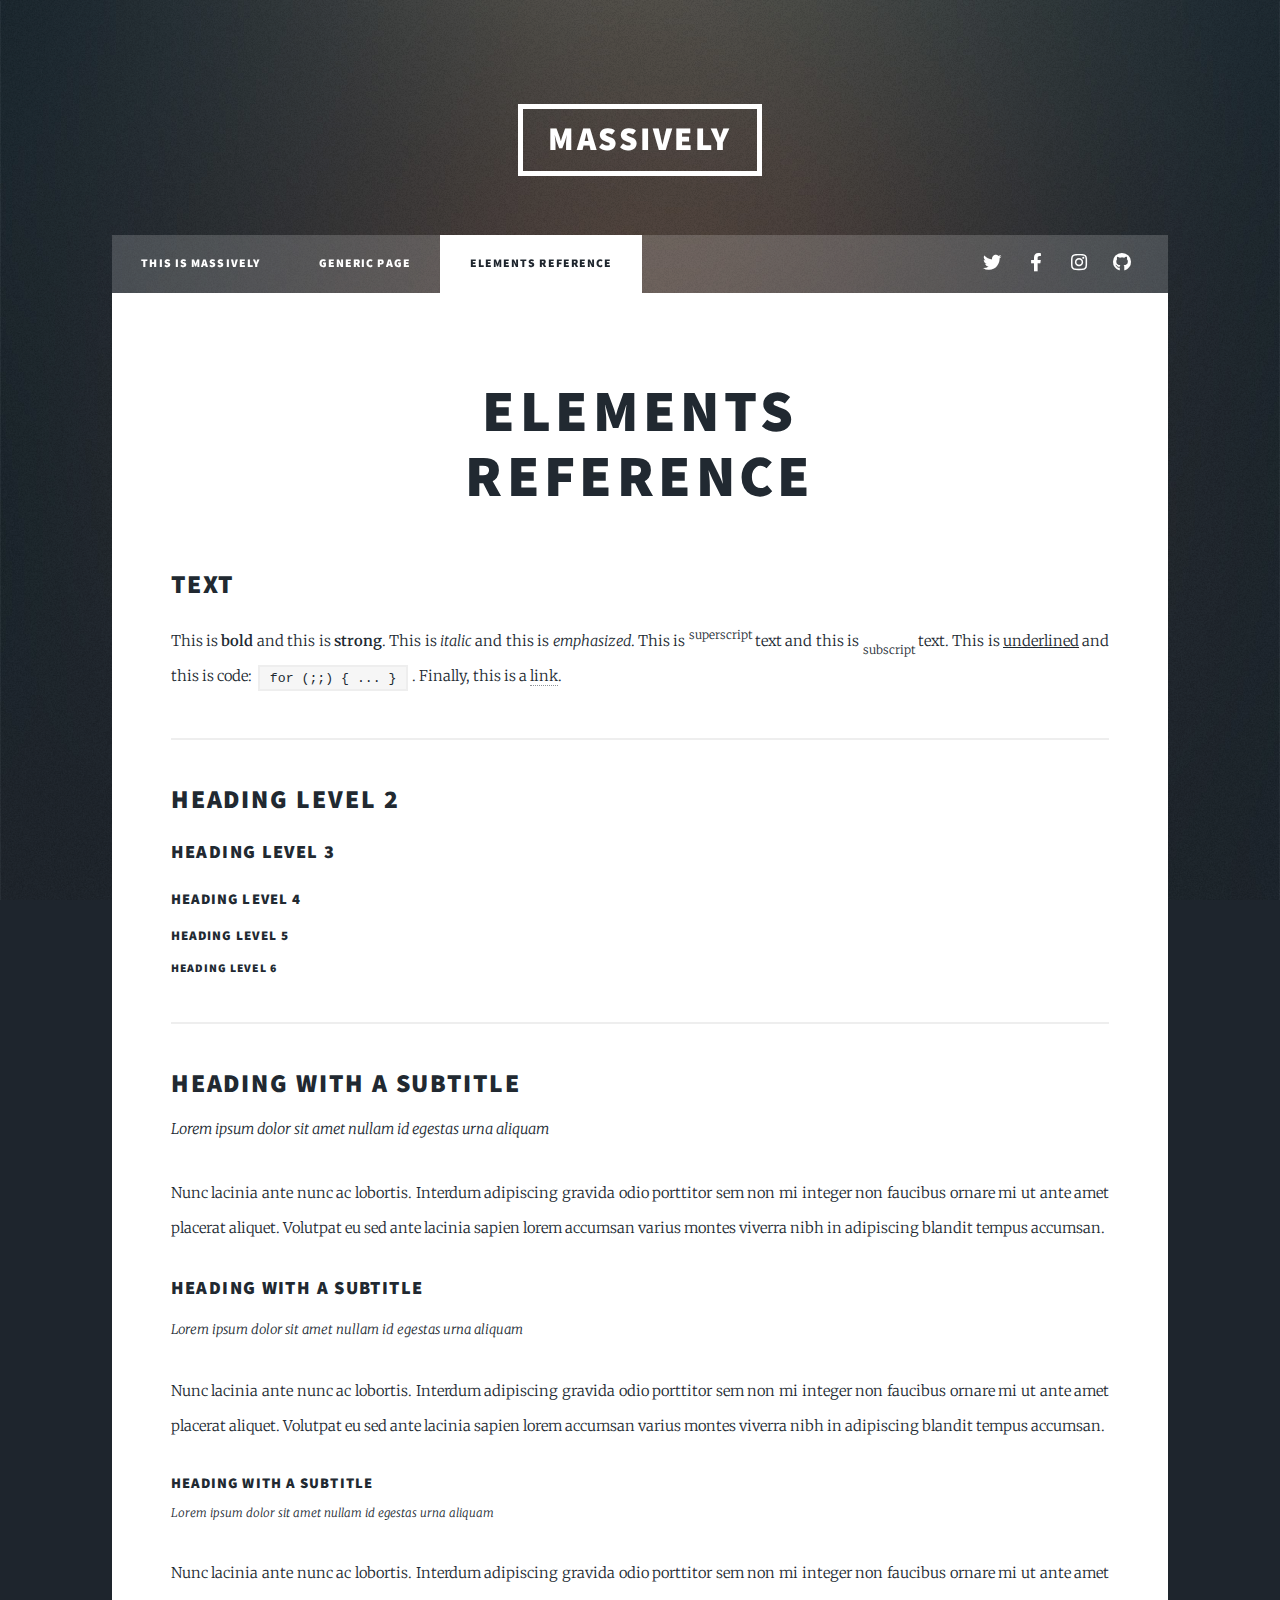
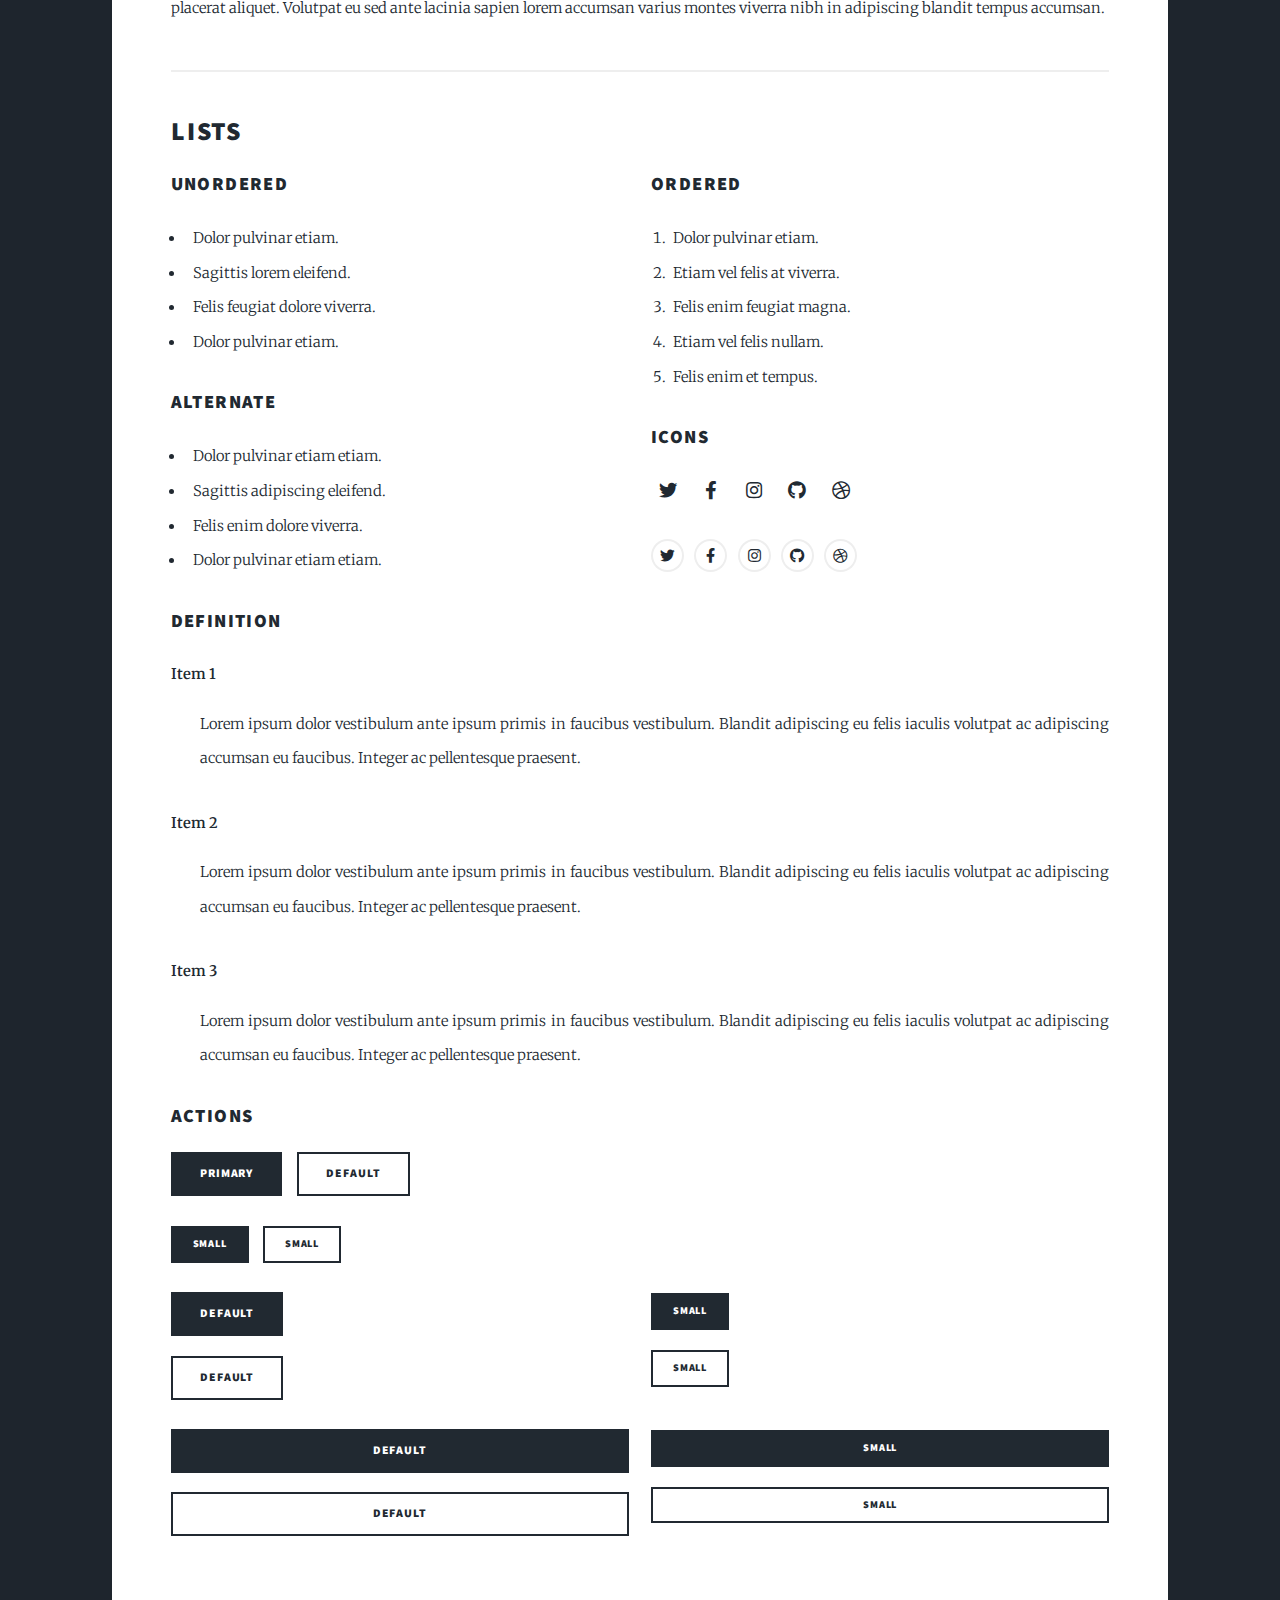
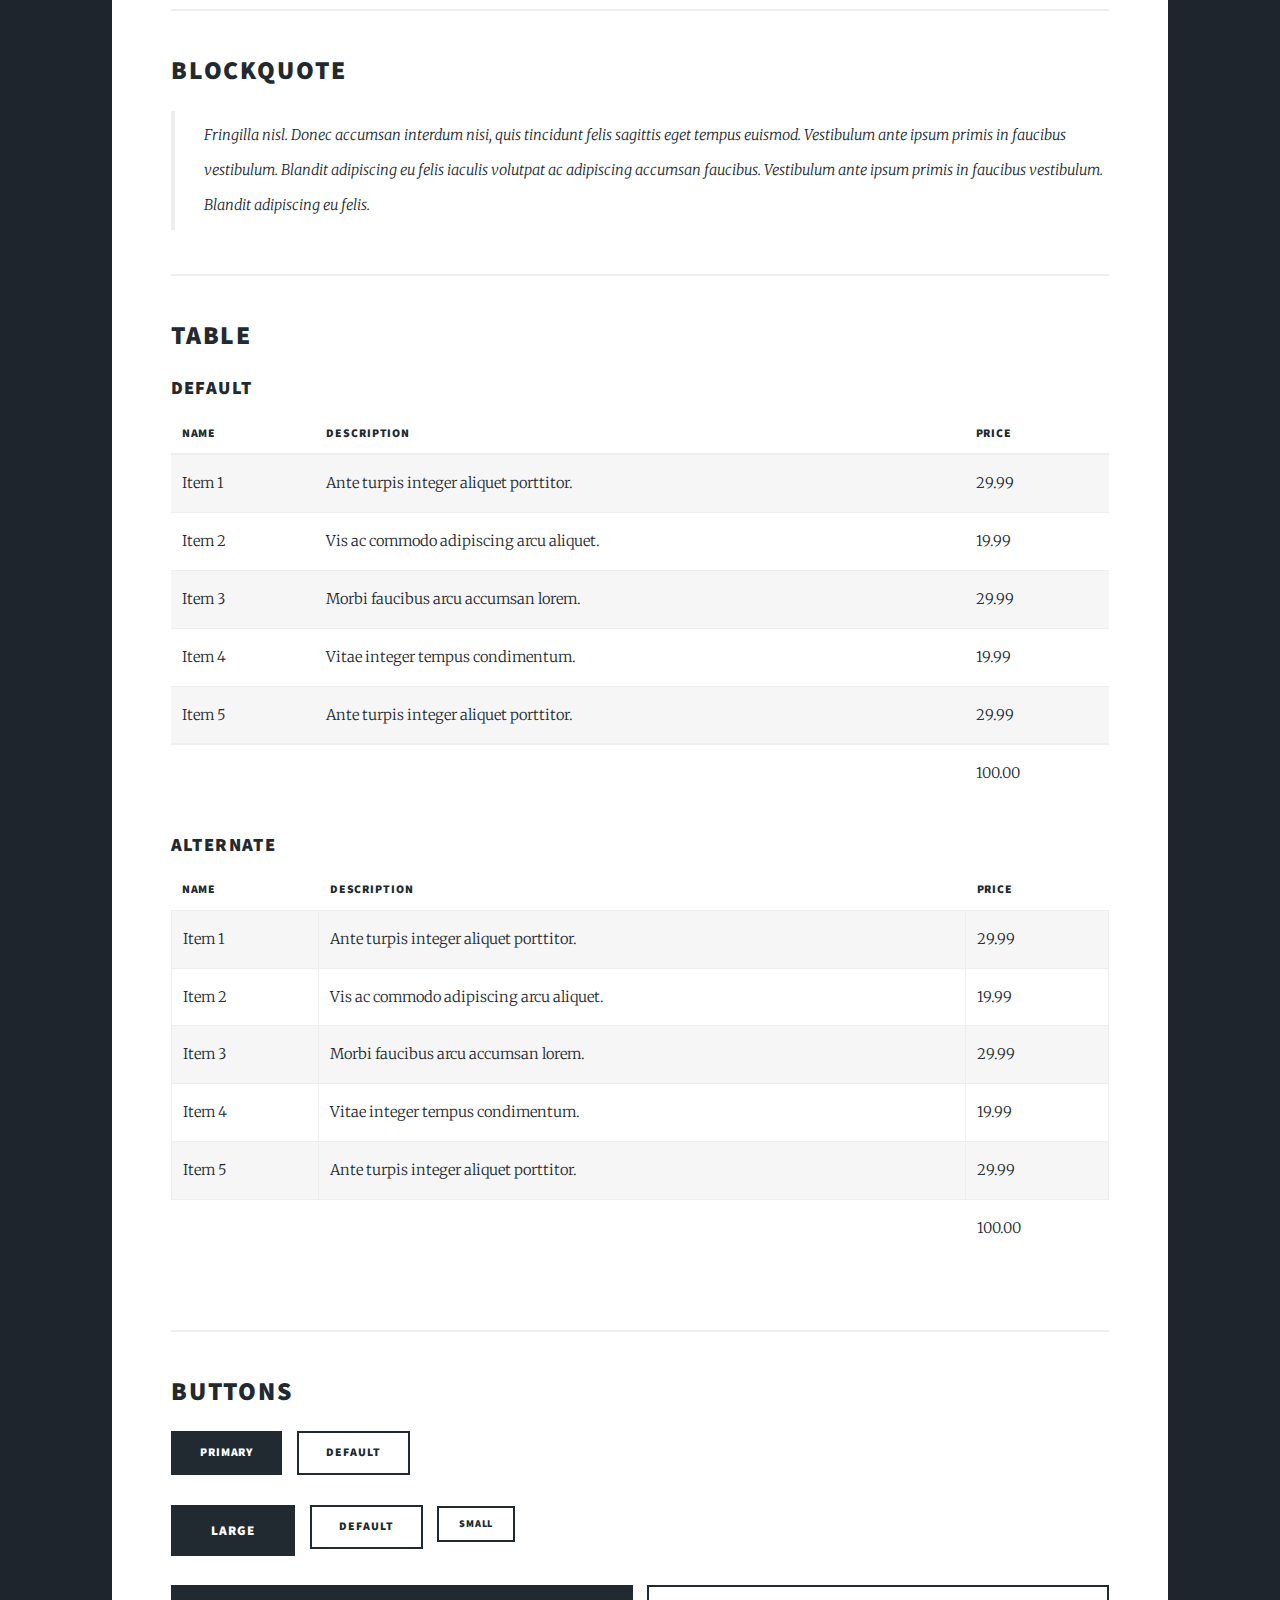
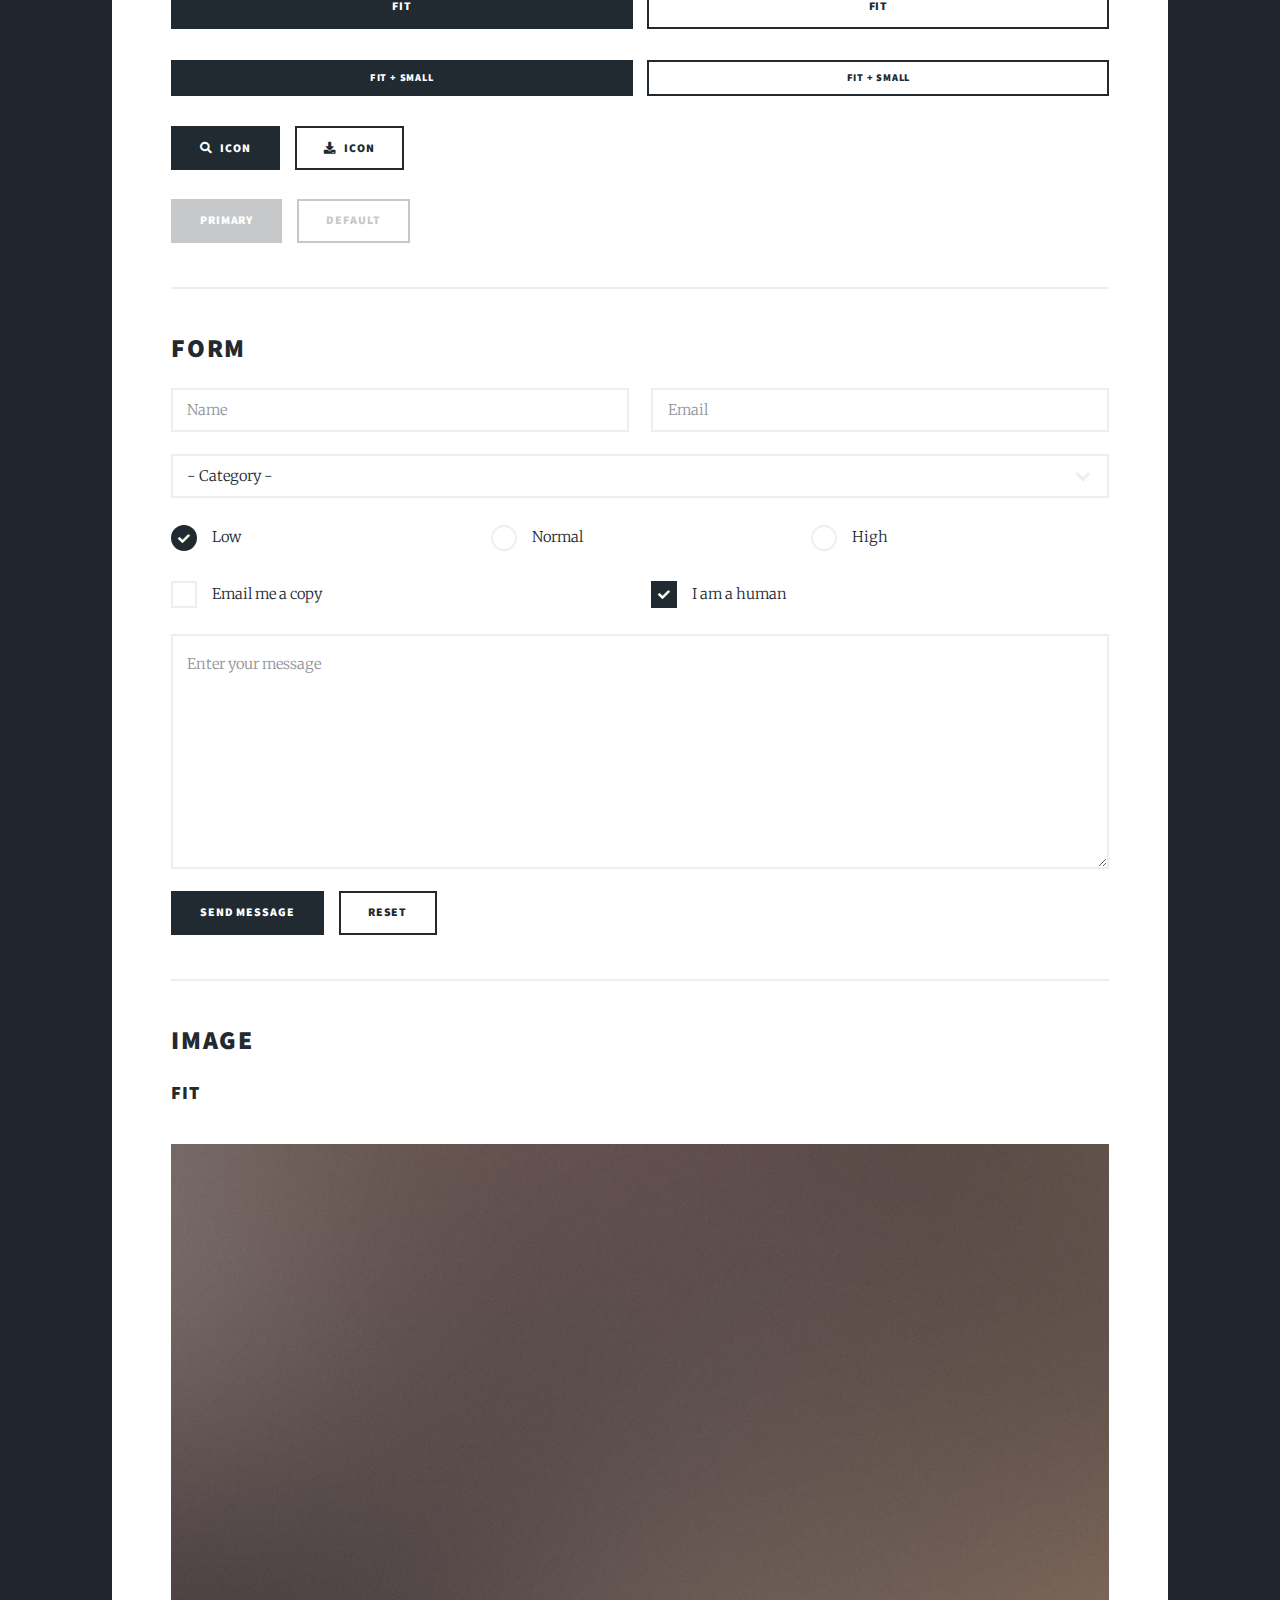
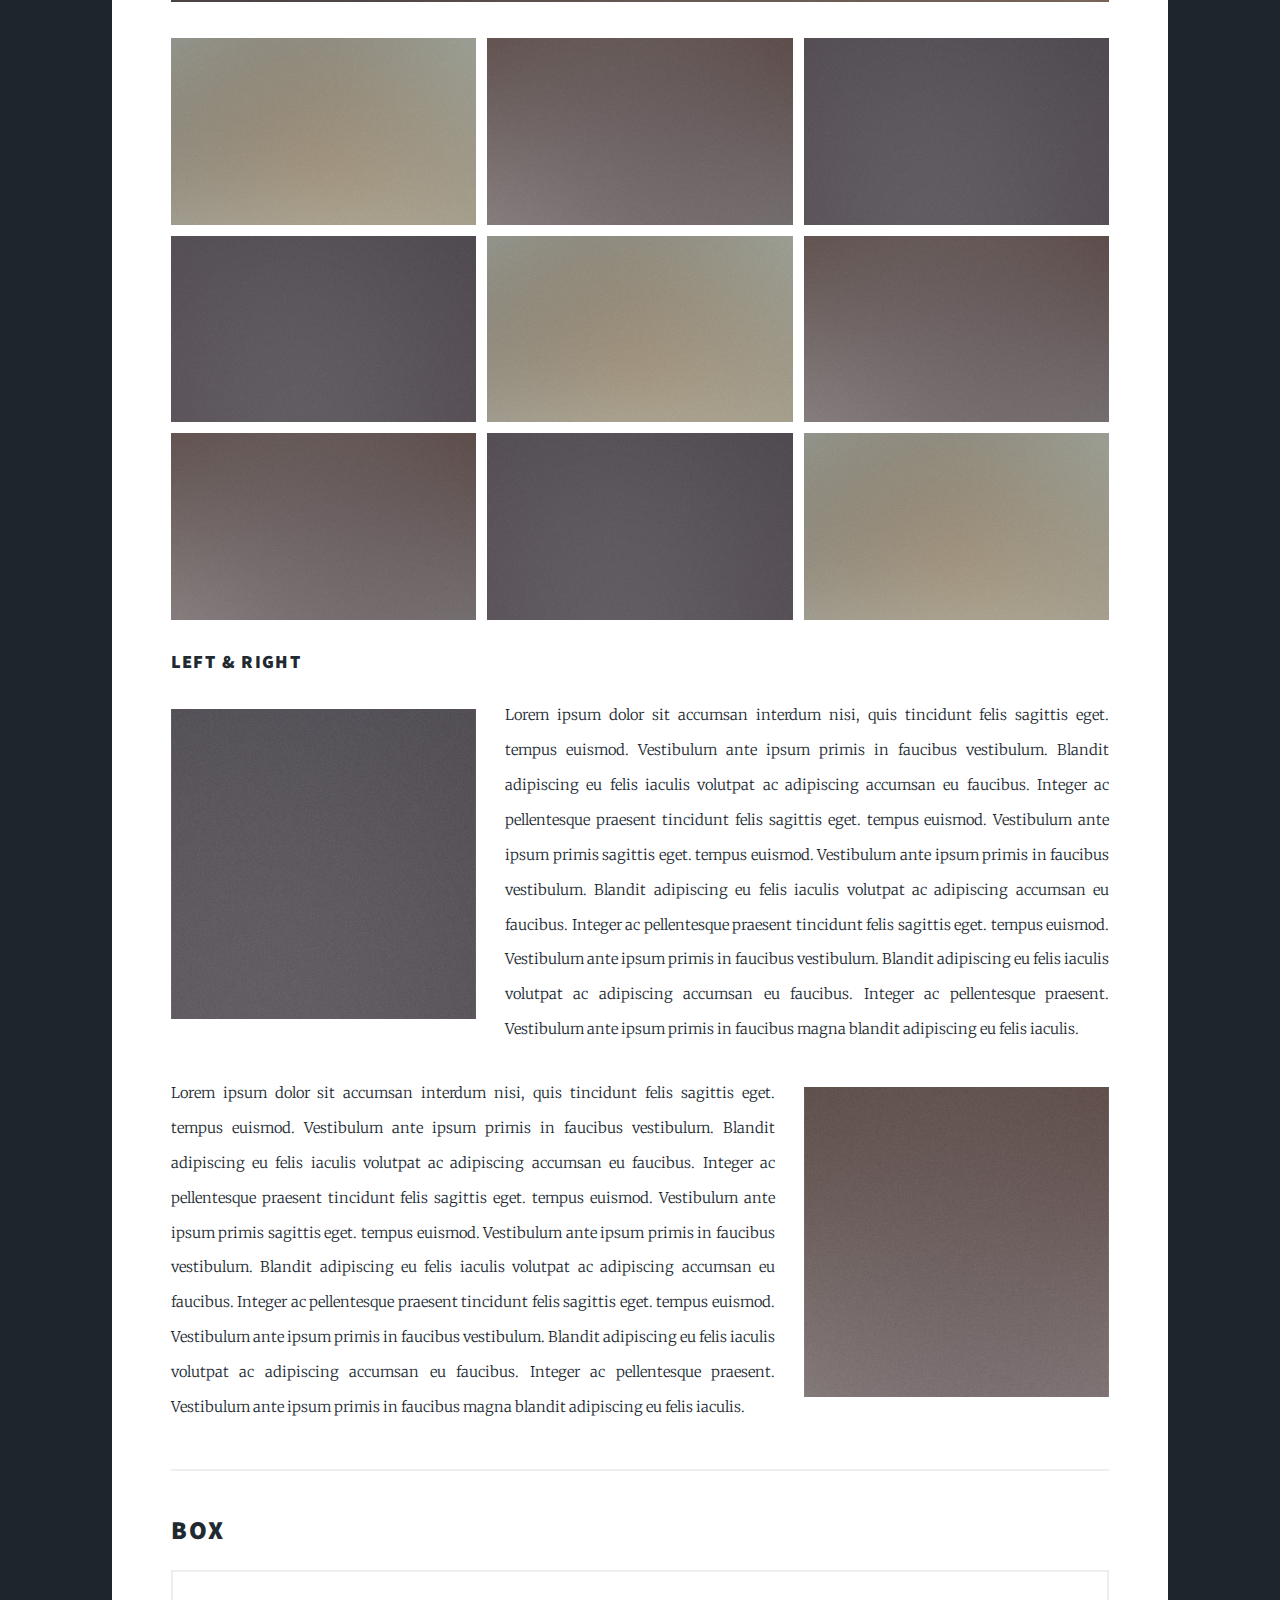
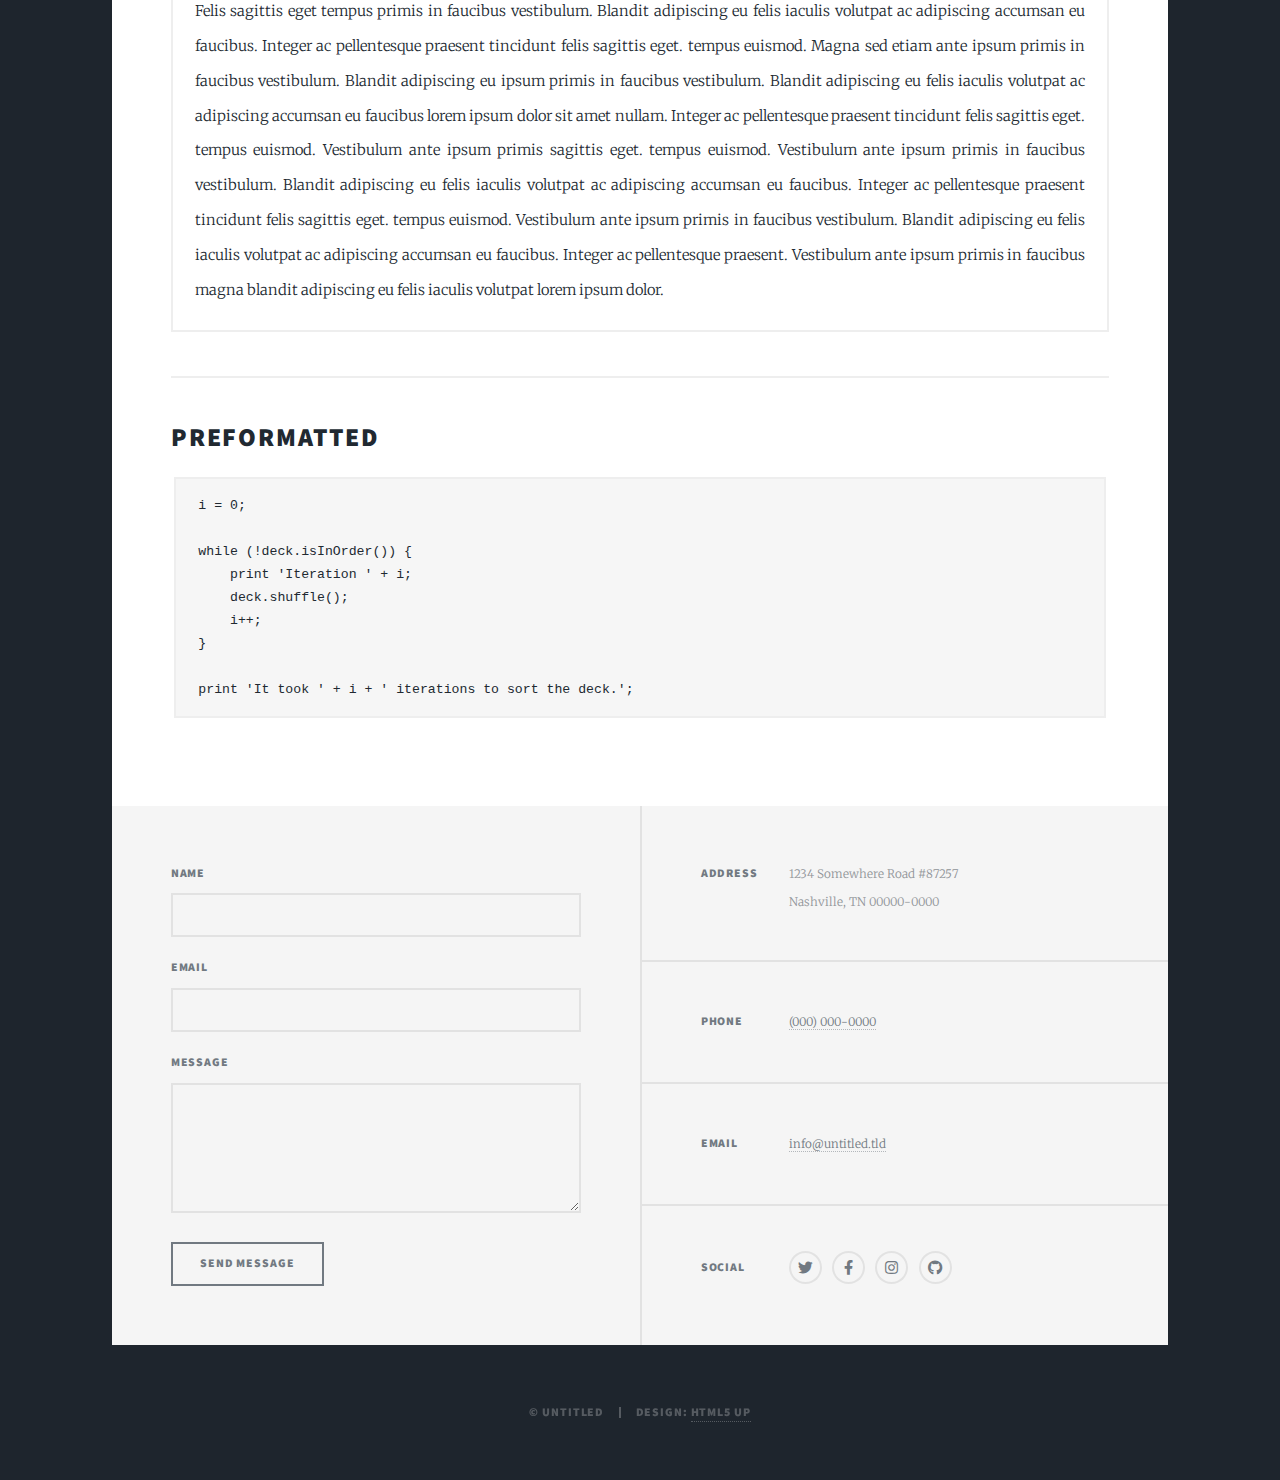
<file: elements.html>
<!DOCTYPE HTML>
<!--
	Massively by HTML5 UP
	html5up.net | @ajlkn
	Free for personal and commercial use under the CCA 3.0 license (html5up.net/license)
-->
<html>
	<head>
		<title>Elements Reference - Massively by HTML5 UP</title>
		<meta charset="utf-8" />
		<meta name="viewport" content="width=device-width, initial-scale=1, user-scalable=no" />
		<link rel="stylesheet" href="assets/css/main.css" />
		<noscript><link rel="stylesheet" href="assets/css/noscript.css" /></noscript>
	</head>
	<body class="is-preload">

		<!-- Wrapper -->
			<div id="wrapper">

				<!-- Header -->
					<header id="header">
						<a href="index.html" class="logo">Massively</a>
					</header>

				<!-- Nav -->
					<nav id="nav">
						<ul class="links">
							<li><a href="index.html">This is Massively</a></li>
							<li><a href="generic.html">Generic Page</a></li>
							<li class="active"><a href="elements.html">Elements Reference</a></li>
						</ul>
						<ul class="icons">
							<li><a href="#" class="icon brands fa-twitter"><span class="label">Twitter</span></a></li>
							<li><a href="#" class="icon brands fa-facebook-f"><span class="label">Facebook</span></a></li>
							<li><a href="#" class="icon brands fa-instagram"><span class="label">Instagram</span></a></li>
							<li><a href="#" class="icon brands fa-github"><span class="label">GitHub</span></a></li>
						</ul>
					</nav>

				<!-- Main -->
					<div id="main">

						<!-- Post -->
							<section class="post">
								<header class="major">
									<h1>Elements<br />
									Reference</h1>
								</header>

								<!-- Text stuff -->
									<h2>Text</h2>
									<p>This is <b>bold</b> and this is <strong>strong</strong>. This is <i>italic</i> and this is <em>emphasized</em>.
									This is <sup>superscript</sup> text and this is <sub>subscript</sub> text.
									This is <u>underlined</u> and this is code: <code>for (;;) { ... }</code>.
									Finally, this is a <a href="#">link</a>.</p>
									<hr />
									<h2>Heading Level 2</h2>
									<h3>Heading Level 3</h3>
									<h4>Heading Level 4</h4>
									<h5>Heading Level 5</h5>
									<h6>Heading Level 6</h6>
									<hr />
									<header>
										<h2>Heading with a Subtitle</h2>
										<p>Lorem ipsum dolor sit amet nullam id egestas urna aliquam</p>
									</header>
									<p>Nunc lacinia ante nunc ac lobortis. Interdum adipiscing gravida odio porttitor sem non mi integer non faucibus ornare mi ut ante amet placerat aliquet. Volutpat eu sed ante lacinia sapien lorem accumsan varius montes viverra nibh in adipiscing blandit tempus accumsan.</p>
									<header>
										<h3>Heading with a Subtitle</h3>
										<p>Lorem ipsum dolor sit amet nullam id egestas urna aliquam</p>
									</header>
									<p>Nunc lacinia ante nunc ac lobortis. Interdum adipiscing gravida odio porttitor sem non mi integer non faucibus ornare mi ut ante amet placerat aliquet. Volutpat eu sed ante lacinia sapien lorem accumsan varius montes viverra nibh in adipiscing blandit tempus accumsan.</p>
									<header>
										<h4>Heading with a Subtitle</h4>
										<p>Lorem ipsum dolor sit amet nullam id egestas urna aliquam</p>
									</header>
									<p>Nunc lacinia ante nunc ac lobortis. Interdum adipiscing gravida odio porttitor sem non mi integer non faucibus ornare mi ut ante amet placerat aliquet. Volutpat eu sed ante lacinia sapien lorem accumsan varius montes viverra nibh in adipiscing blandit tempus accumsan.</p>

									<hr />

								<!-- Lists -->
									<h2>Lists</h2>
									<div class="row">
										<div class="col-6 col-12-small">

											<h3>Unordered</h3>
											<ul>
												<li>Dolor pulvinar etiam.</li>
												<li>Sagittis lorem eleifend.</li>
												<li>Felis feugiat dolore viverra.</li>
												<li>Dolor pulvinar etiam.</li>
											</ul>

											<h3>Alternate</h3>
											<ul class="alt">
												<li>Dolor pulvinar etiam etiam.</li>
												<li>Sagittis adipiscing eleifend.</li>
												<li>Felis enim dolore viverra.</li>
												<li>Dolor pulvinar etiam etiam.</li>
											</ul>

										</div>
										<div class="col-6 col-12-small">

											<h3>Ordered</h3>
											<ol>
												<li>Dolor pulvinar etiam.</li>
												<li>Etiam vel felis at viverra.</li>
												<li>Felis enim feugiat magna.</li>
												<li>Etiam vel felis nullam.</li>
												<li>Felis enim et tempus.</li>
											</ol>

											<h3>Icons</h3>
											<ul class="icons">
												<li><a href="#" class="icon brands fa-twitter"><span class="label">Twitter</span></a></li>
												<li><a href="#" class="icon brands fa-facebook-f"><span class="label">Facebook</span></a></li>
												<li><a href="#" class="icon brands fa-instagram"><span class="label">Instagram</span></a></li>
												<li><a href="#" class="icon brands fa-github"><span class="label">Github</span></a></li>
												<li><a href="#" class="icon brands fa-dribbble"><span class="label">Dribbble</span></a></li>
											</ul>
											<ul class="icons alt">
												<li><a href="#" class="icon brands alt fa-twitter"><span class="label">Twitter</span></a></li>
												<li><a href="#" class="icon brands alt fa-facebook-f"><span class="label">Facebook</span></a></li>
												<li><a href="#" class="icon brands alt fa-instagram"><span class="label">Instagram</span></a></li>
												<li><a href="#" class="icon brands alt fa-github"><span class="label">Github</span></a></li>
												<li><a href="#" class="icon brands alt fa-dribbble"><span class="label">Dribbble</span></a></li>
											</ul>

										</div>
									</div>
									<h3>Definition</h3>
									<dl>
										<dt>Item 1</dt>
										<dd>
											<p>Lorem ipsum dolor vestibulum ante ipsum primis in faucibus vestibulum. Blandit adipiscing eu felis iaculis volutpat ac adipiscing accumsan eu faucibus. Integer ac pellentesque praesent.</p>
										</dd>
										<dt>Item 2</dt>
										<dd>
											<p>Lorem ipsum dolor vestibulum ante ipsum primis in faucibus vestibulum. Blandit adipiscing eu felis iaculis volutpat ac adipiscing accumsan eu faucibus. Integer ac pellentesque praesent.</p>
										</dd>
										<dt>Item 3</dt>
										<dd>
											<p>Lorem ipsum dolor vestibulum ante ipsum primis in faucibus vestibulum. Blandit adipiscing eu felis iaculis volutpat ac adipiscing accumsan eu faucibus. Integer ac pellentesque praesent.</p>
										</dd>
									</dl>

									<h3>Actions</h3>
									<ul class="actions">
										<li><a href="#" class="button primary">Primary</a></li>
										<li><a href="#" class="button">Default</a></li>
									</ul>
									<ul class="actions small">
										<li><a href="#" class="button primary small">Small</a></li>
										<li><a href="#" class="button small">Small</a></li>
									</ul>
									<div class="row">
										<div class="col-6 col-12-small">
											<ul class="actions stacked">
												<li><a href="#" class="button primary">Default</a></li>
												<li><a href="#" class="button">Default</a></li>
											</ul>
										</div>
										<div class="col-6 col-12-small">
											<ul class="actions stacked">
												<li><a href="#" class="button primary small">Small</a></li>
												<li><a href="#" class="button small">Small</a></li>
											</ul>
										</div>
									</div>
									<div class="row">
										<div class="col-6 col-12-small">
											<ul class="actions stacked">
												<li><a href="#" class="button primary fit">Default</a></li>
												<li><a href="#" class="button fit">Default</a></li>
											</ul>
										</div>
										<div class="col-6 col-12-small">
											<ul class="actions stacked">
												<li><a href="#" class="button primary small fit">Small</a></li>
												<li><a href="#" class="button small fit">Small</a></li>
											</ul>
										</div>
									</div>

									<hr />

								<!-- Blockquote -->
									<h2>Blockquote</h2>
									<blockquote>Fringilla nisl. Donec accumsan interdum nisi, quis tincidunt felis sagittis eget tempus euismod. Vestibulum ante ipsum primis in faucibus vestibulum. Blandit adipiscing eu felis iaculis volutpat ac adipiscing accumsan faucibus. Vestibulum ante ipsum primis in faucibus vestibulum. Blandit adipiscing eu felis.</blockquote>

									<hr />

								<!-- Table -->
									<h2>Table</h2>

									<h3>Default</h3>
									<div class="table-wrapper">
										<table>
											<thead>
												<tr>
													<th>Name</th>
													<th>Description</th>
													<th>Price</th>
												</tr>
											</thead>
											<tbody>
												<tr>
													<td>Item 1</td>
													<td>Ante turpis integer aliquet porttitor.</td>
													<td>29.99</td>
												</tr>
												<tr>
													<td>Item 2</td>
													<td>Vis ac commodo adipiscing arcu aliquet.</td>
													<td>19.99</td>
												</tr>
												<tr>
													<td>Item 3</td>
													<td> Morbi faucibus arcu accumsan lorem.</td>
													<td>29.99</td>
												</tr>
												<tr>
													<td>Item 4</td>
													<td>Vitae integer tempus condimentum.</td>
													<td>19.99</td>
												</tr>
												<tr>
													<td>Item 5</td>
													<td>Ante turpis integer aliquet porttitor.</td>
													<td>29.99</td>
												</tr>
											</tbody>
											<tfoot>
												<tr>
													<td colspan="2"></td>
													<td>100.00</td>
												</tr>
											</tfoot>
										</table>
									</div>

									<h3>Alternate</h3>
									<div class="table-wrapper">
										<table class="alt">
											<thead>
												<tr>
													<th>Name</th>
													<th>Description</th>
													<th>Price</th>
												</tr>
											</thead>
											<tbody>
												<tr>
													<td>Item 1</td>
													<td>Ante turpis integer aliquet porttitor.</td>
													<td>29.99</td>
												</tr>
												<tr>
													<td>Item 2</td>
													<td>Vis ac commodo adipiscing arcu aliquet.</td>
													<td>19.99</td>
												</tr>
												<tr>
													<td>Item 3</td>
													<td> Morbi faucibus arcu accumsan lorem.</td>
													<td>29.99</td>
												</tr>
												<tr>
													<td>Item 4</td>
													<td>Vitae integer tempus condimentum.</td>
													<td>19.99</td>
												</tr>
												<tr>
													<td>Item 5</td>
													<td>Ante turpis integer aliquet porttitor.</td>
													<td>29.99</td>
												</tr>
											</tbody>
											<tfoot>
												<tr>
													<td colspan="2"></td>
													<td>100.00</td>
												</tr>
											</tfoot>
										</table>
									</div>

									<hr />

								<!-- Buttons -->
									<h2>Buttons</h2>
									<ul class="actions">
										<li><a href="#" class="button primary">Primary</a></li>
										<li><a href="#" class="button">Default</a></li>
									</ul>
									<ul class="actions">
										<li><a href="#" class="button primary large">Large</a></li>
										<li><a href="#" class="button">Default</a></li>
										<li><a href="#" class="button small">Small</a></li>
									</ul>
									<ul class="actions fit">
										<li><a href="#" class="button primary fit">Fit</a></li>
										<li><a href="#" class="button fit">Fit</a></li>
									</ul>
									<ul class="actions fit small">
										<li><a href="#" class="button primary fit small">Fit + Small</a></li>
										<li><a href="#" class="button fit small">Fit + Small</a></li>
									</ul>
									<ul class="actions">
										<li><a href="#" class="button primary icon solid fa-search">Icon</a></li>
										<li><a href="#" class="button icon solid fa-download">Icon</a></li>
									</ul>
									<ul class="actions">
										<li><span class="button primary disabled">Primary</span></li>
										<li><span class="button disabled">Default</span></li>
									</ul>

									<hr />

								<!-- Form -->
									<h2>Form</h2>

									<form method="post" action="#">
										<div class="row gtr-uniform">
											<div class="col-6 col-12-xsmall">
												<input type="text" name="demo-name" id="demo-name" value="" placeholder="Name" />
											</div>
											<div class="col-6 col-12-xsmall">
												<input type="email" name="demo-email" id="demo-email" value="" placeholder="Email" />
											</div>
											<!-- Break -->
											<div class="col-12">
												<select name="demo-category" id="demo-category">
													<option value="">- Category -</option>
													<option value="1">Manufacturing</option>
													<option value="1">Shipping</option>
													<option value="1">Administration</option>
													<option value="1">Human Resources</option>
												</select>
											</div>
											<!-- Break -->
											<div class="col-4 col-12-small">
												<input type="radio" id="demo-priority-low" name="demo-priority" checked>
												<label for="demo-priority-low">Low</label>
											</div>
											<div class="col-4 col-12-small">
												<input type="radio" id="demo-priority-normal" name="demo-priority">
												<label for="demo-priority-normal">Normal</label>
											</div>
											<div class="col-4 col-12-small">
												<input type="radio" id="demo-priority-high" name="demo-priority">
												<label for="demo-priority-high">High</label>
											</div>
											<!-- Break -->
											<div class="col-6 col-12-small">
												<input type="checkbox" id="demo-copy" name="demo-copy">
												<label for="demo-copy">Email me a copy</label>
											</div>
											<div class="col-6 col-12-small">
												<input type="checkbox" id="demo-human" name="demo-human" checked>
												<label for="demo-human">I am a human</label>
											</div>
											<!-- Break -->
											<div class="col-12">
												<textarea name="demo-message" id="demo-message" placeholder="Enter your message" rows="6"></textarea>
											</div>
											<!-- Break -->
											<div class="col-12">
												<ul class="actions">
													<li><input type="submit" value="Send Message" class="primary" /></li>
													<li><input type="reset" value="Reset" /></li>
												</ul>
											</div>
										</div>
									</form>

									<hr />

								<!-- Image -->
									<h2>Image</h2>

									<h3>Fit</h3>
									<span class="image fit"><img src="images/pic01.jpg" alt="" /></span>
									<div class="box alt">
										<div class="row gtr-50 gtr-uniform">
											<div class="col-4"><span class="image fit"><img src="images/pic02.jpg" alt="" /></span></div>
											<div class="col-4"><span class="image fit"><img src="images/pic03.jpg" alt="" /></span></div>
											<div class="col-4"><span class="image fit"><img src="images/pic04.jpg" alt="" /></span></div>
											<!-- Break -->
											<div class="col-4"><span class="image fit"><img src="images/pic04.jpg" alt="" /></span></div>
											<div class="col-4"><span class="image fit"><img src="images/pic02.jpg" alt="" /></span></div>
											<div class="col-4"><span class="image fit"><img src="images/pic03.jpg" alt="" /></span></div>
											<!-- Break -->
											<div class="col-4"><span class="image fit"><img src="images/pic03.jpg" alt="" /></span></div>
											<div class="col-4"><span class="image fit"><img src="images/pic04.jpg" alt="" /></span></div>
											<div class="col-4"><span class="image fit"><img src="images/pic02.jpg" alt="" /></span></div>
										</div>
									</div>

									<h3>Left &amp; Right</h3>
									<p><span class="image left"><img src="images/pic08.jpg" alt="" /></span>Lorem ipsum dolor sit accumsan interdum nisi, quis tincidunt felis sagittis eget. tempus euismod. Vestibulum ante ipsum primis in faucibus vestibulum. Blandit adipiscing eu felis iaculis volutpat ac adipiscing accumsan eu faucibus. Integer ac pellentesque praesent tincidunt felis sagittis eget. tempus euismod. Vestibulum ante ipsum primis sagittis eget. tempus euismod. Vestibulum ante ipsum primis in faucibus vestibulum. Blandit adipiscing eu felis iaculis volutpat ac adipiscing accumsan eu faucibus. Integer ac pellentesque praesent tincidunt felis sagittis eget. tempus euismod. Vestibulum ante ipsum primis in faucibus vestibulum. Blandit adipiscing eu felis iaculis volutpat ac adipiscing accumsan eu faucibus. Integer ac pellentesque praesent. Vestibulum ante ipsum primis in faucibus magna blandit adipiscing eu felis iaculis.</p>
									<p><span class="image right"><img src="images/pic09.jpg" alt="" /></span>Lorem ipsum dolor sit accumsan interdum nisi, quis tincidunt felis sagittis eget. tempus euismod. Vestibulum ante ipsum primis in faucibus vestibulum. Blandit adipiscing eu felis iaculis volutpat ac adipiscing accumsan eu faucibus. Integer ac pellentesque praesent tincidunt felis sagittis eget. tempus euismod. Vestibulum ante ipsum primis sagittis eget. tempus euismod. Vestibulum ante ipsum primis in faucibus vestibulum. Blandit adipiscing eu felis iaculis volutpat ac adipiscing accumsan eu faucibus. Integer ac pellentesque praesent tincidunt felis sagittis eget. tempus euismod. Vestibulum ante ipsum primis in faucibus vestibulum. Blandit adipiscing eu felis iaculis volutpat ac adipiscing accumsan eu faucibus. Integer ac pellentesque praesent. Vestibulum ante ipsum primis in faucibus magna blandit adipiscing eu felis iaculis.</p>

									<hr />

								<!-- Box -->
									<h2>Box</h2>
									<div class="box">
										<p>Felis sagittis eget tempus primis in faucibus vestibulum. Blandit adipiscing eu felis iaculis volutpat ac adipiscing accumsan eu faucibus. Integer ac pellentesque praesent tincidunt felis sagittis eget. tempus euismod. Magna sed etiam ante ipsum primis in faucibus vestibulum. Blandit adipiscing eu ipsum primis in faucibus vestibulum. Blandit adipiscing eu felis iaculis volutpat ac adipiscing accumsan eu faucibus lorem ipsum dolor sit amet nullam. Integer ac pellentesque praesent tincidunt felis sagittis eget. tempus euismod. Vestibulum ante ipsum primis sagittis eget. tempus euismod. Vestibulum ante ipsum primis in faucibus vestibulum. Blandit adipiscing eu felis iaculis volutpat ac adipiscing accumsan eu faucibus. Integer ac pellentesque praesent tincidunt felis sagittis eget. tempus euismod. Vestibulum ante ipsum primis in faucibus vestibulum. Blandit adipiscing eu felis iaculis volutpat ac adipiscing accumsan eu faucibus. Integer ac pellentesque praesent. Vestibulum ante ipsum primis in faucibus magna blandit adipiscing eu felis iaculis volutpat lorem ipsum dolor.</p>
									</div>

									<hr />

								<!-- Preformatted Code -->
									<h2>Preformatted</h2>
									<pre><code>i = 0;

while (!deck.isInOrder()) {
    print 'Iteration ' + i;
    deck.shuffle();
    i++;
}

print 'It took ' + i + ' iterations to sort the deck.';
</code></pre>

							</section>

					</div>

				<!-- Footer -->
					<footer id="footer">
						<section>
							<form method="post" action="#">
								<div class="fields">
									<div class="field">
										<label for="name">Name</label>
										<input type="text" name="name" id="name" />
									</div>
									<div class="field">
										<label for="email">Email</label>
										<input type="text" name="email" id="email" />
									</div>
									<div class="field">
										<label for="message">Message</label>
										<textarea name="message" id="message" rows="3"></textarea>
									</div>
								</div>
								<ul class="actions">
									<li><input type="submit" value="Send Message" /></li>
								</ul>
							</form>
						</section>
						<section class="split contact">
							<section class="alt">
								<h3>Address</h3>
								<p>1234 Somewhere Road #87257<br />
								Nashville, TN 00000-0000</p>
							</section>
							<section>
								<h3>Phone</h3>
								<p><a href="#">(000) 000-0000</a></p>
							</section>
							<section>
								<h3>Email</h3>
								<p><a href="#">info@untitled.tld</a></p>
							</section>
							<section>
								<h3>Social</h3>
								<ul class="icons alt">
									<li><a href="#" class="icon brands alt fa-twitter"><span class="label">Twitter</span></a></li>
									<li><a href="#" class="icon brands alt fa-facebook-f"><span class="label">Facebook</span></a></li>
									<li><a href="#" class="icon brands alt fa-instagram"><span class="label">Instagram</span></a></li>
									<li><a href="#" class="icon brands alt fa-github"><span class="label">GitHub</span></a></li>
								</ul>
							</section>
						</section>
					</footer>

				<!-- Copyright -->
					<div id="copyright">
						<ul><li>&copy; Untitled</li><li>Design: <a href="https://html5up.net">HTML5 UP</a></li></ul>
					</div>

			</div>

		<!-- Scripts -->
			<script src="assets/js/jquery.min.js"></script>
			<script src="assets/js/jquery.scrollex.min.js"></script>
			<script src="assets/js/jquery.scrolly.min.js"></script>
			<script src="assets/js/browser.min.js"></script>
			<script src="assets/js/breakpoints.min.js"></script>
			<script src="assets/js/util.js"></script>
			<script src="assets/js/main.js"></script>

	</body>
</html>
</file>
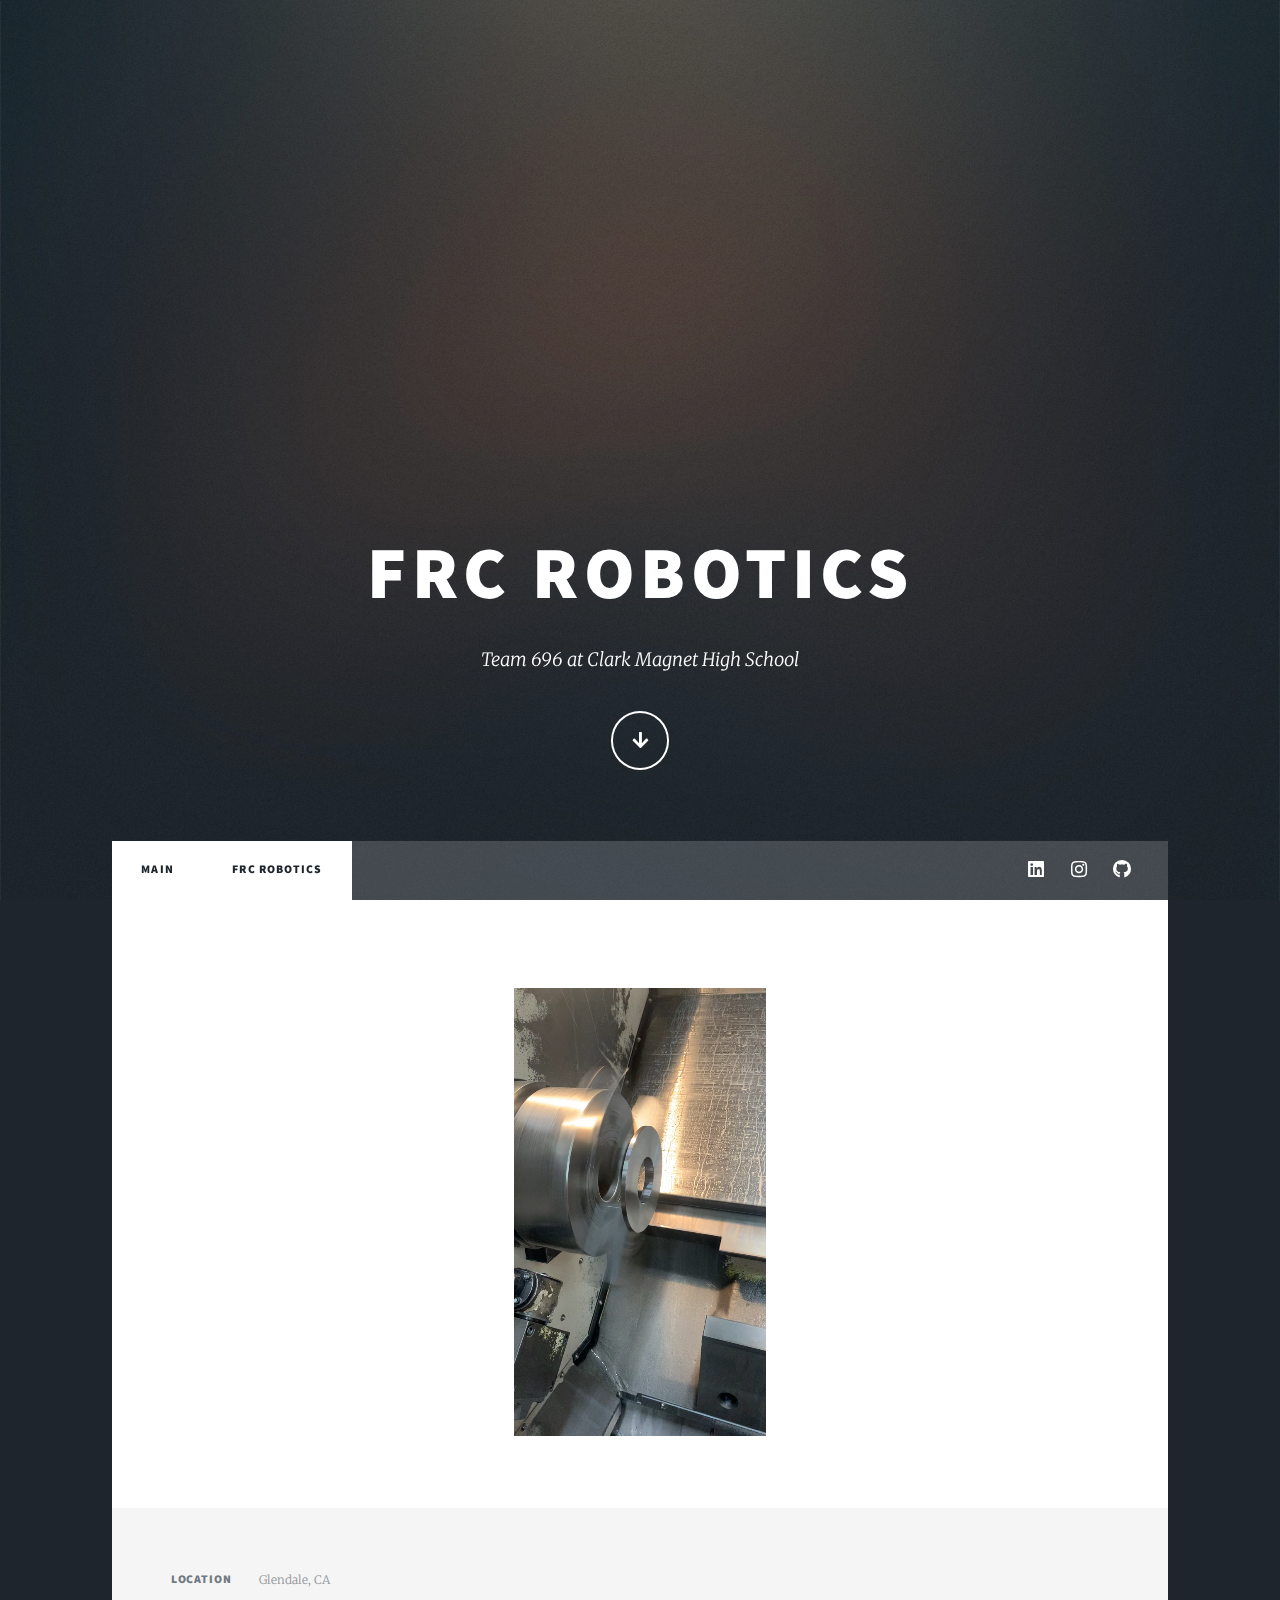
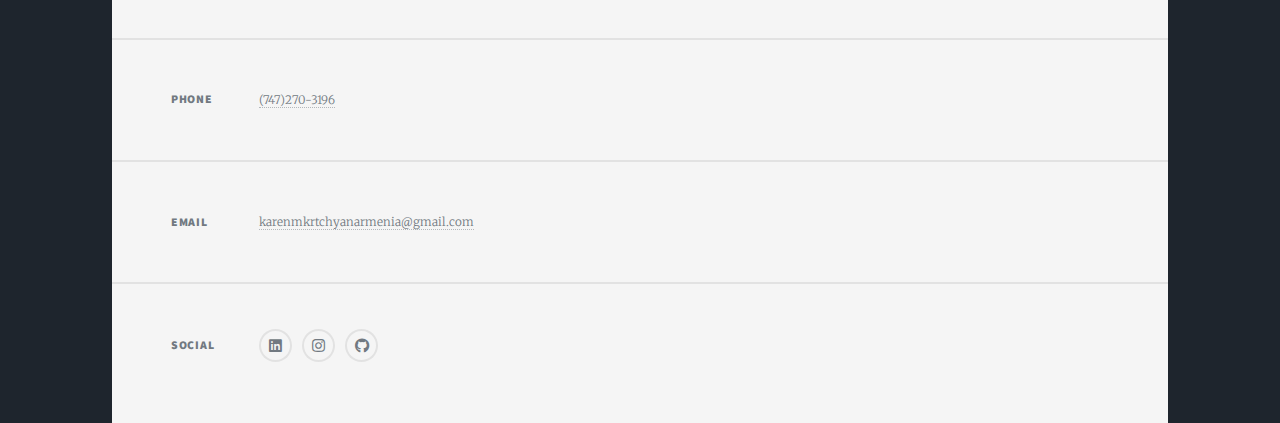
<file: frc.html>
<!DOCTYPE HTML>
<!--
	FRC Post
-->
<html>
	<head>
		<title>frc</title>
		<meta charset="utf-8" />
		<meta name="viewport" content="width=device-width, initial-scale=1, user-scalable=no" />
		<link rel="stylesheet" href="assets/css/main.css" />
		<noscript><link rel="stylesheet" href="assets/css/noscript.css" /></noscript>
	</head>
	<body class="is-preload">

		<!-- Wrapper -->
			<div id="wrapper" class="fade-in">

				<!-- Intro -->
					<div id="intro">
						<h1>FRC Robotics<br />
						</h1>
						<p>Team 696 at Clark Magnet High School</p>
						<ul class="actions">
							<li><a href="#footer" class="button icon solid solo fa-arrow-down scrolly">Down</a></li>
						</ul>
					</div>


				<!-- Nav -->
					<nav id="nav">
						<ul class="links">
							<li class="active"><a href="index.html">Main</a></li>
							<li class="active"><a href="frc.html">FRC Robotics</a></li>
						</ul>
						<ul class="icons">
							<li><a href="https://www.linkedin.com/in/karen-mkrtchyan-367b01211/" target="_blank" rel="noopener noreferrer" class="icon brands alt fa-linkedin"><span class="label">LinkedIn</span></a></li>								
									<li><a href="https://www.instagram.com/karenmkrtchyanarmenia/?hl=en" target="_blank" rel="noopener noreferrer" class="icon brands alt fa-instagram"><span class="label">Instagram</span></a></li>
									<li><a href="https://github.com/KarenMkrtchyan" target="_blank" rel="noopener noreferrer" class="icon brands alt fa-github"><span class="label">GitHub</span></a></li>
						</ul>
					</nav>

				<!-- Main -->
					<div id="main">

						<!-- Featured Post -->
							<article class="post featured">		
							<video src="videos/Video of wierd lathe part.mp4" muted loop autoplay alt="Picture of The Robot"></video>	
							</article>

						<!-- Posts -->
						
					</div>

				<!-- Footer -->
					<footer id="footer">					
						<section class="split contact">
							<section>
								<h3>Location</h3>
								<p>Glendale, CA</p>
							</section>
							<section>
								<h3>Phone</h3>
								<p><a href="#">(747)270-3196</a></p>
							</section>
							<section>
								<h3>Email</h3>
								<p><a href="#">karenmkrtchyanarmenia@gmail.com</a></p>
							</section>
							<section>
								<h3>Social</h3>
								<ul class="icons alt">
									<li><a href="https://www.linkedin.com/in/karen-mkrtchyan-367b01211/" target="_blank" rel="noopener noreferrer" class="icon brands alt fa-linkedin"><span class="label">LinkedIn</span></a></li>								
									<li><a href="https://www.instagram.com/karenmkrtchyanarmenia/?hl=en" target="_blank" rel="noopener noreferrer" class="icon brands alt fa-instagram"><span class="label">Instagram</span></a></li>
									<li><a href="https://github.com/KarenMkrtchyan" target="_blank" rel="noopener noreferrer" class="icon brands alt fa-github"><span class="label">GitHub</span></a></li>
								</ul>
							</section>
						</section>
					</footer>
			</div>

		<!-- Scripts -->
			<script src="assets/js/jquery.min.js"></script>
			<script src="assets/js/jquery.scrollex.min.js"></script>
			<script src="assets/js/jquery.scrolly.min.js"></script>
			<script src="assets/js/browser.min.js"></script>
			<script src="assets/js/breakpoints.min.js"></script>
			<script src="assets/js/util.js"></script>
			<script src="assets/js/main.js"></script>

	</body>
</html>
</file>
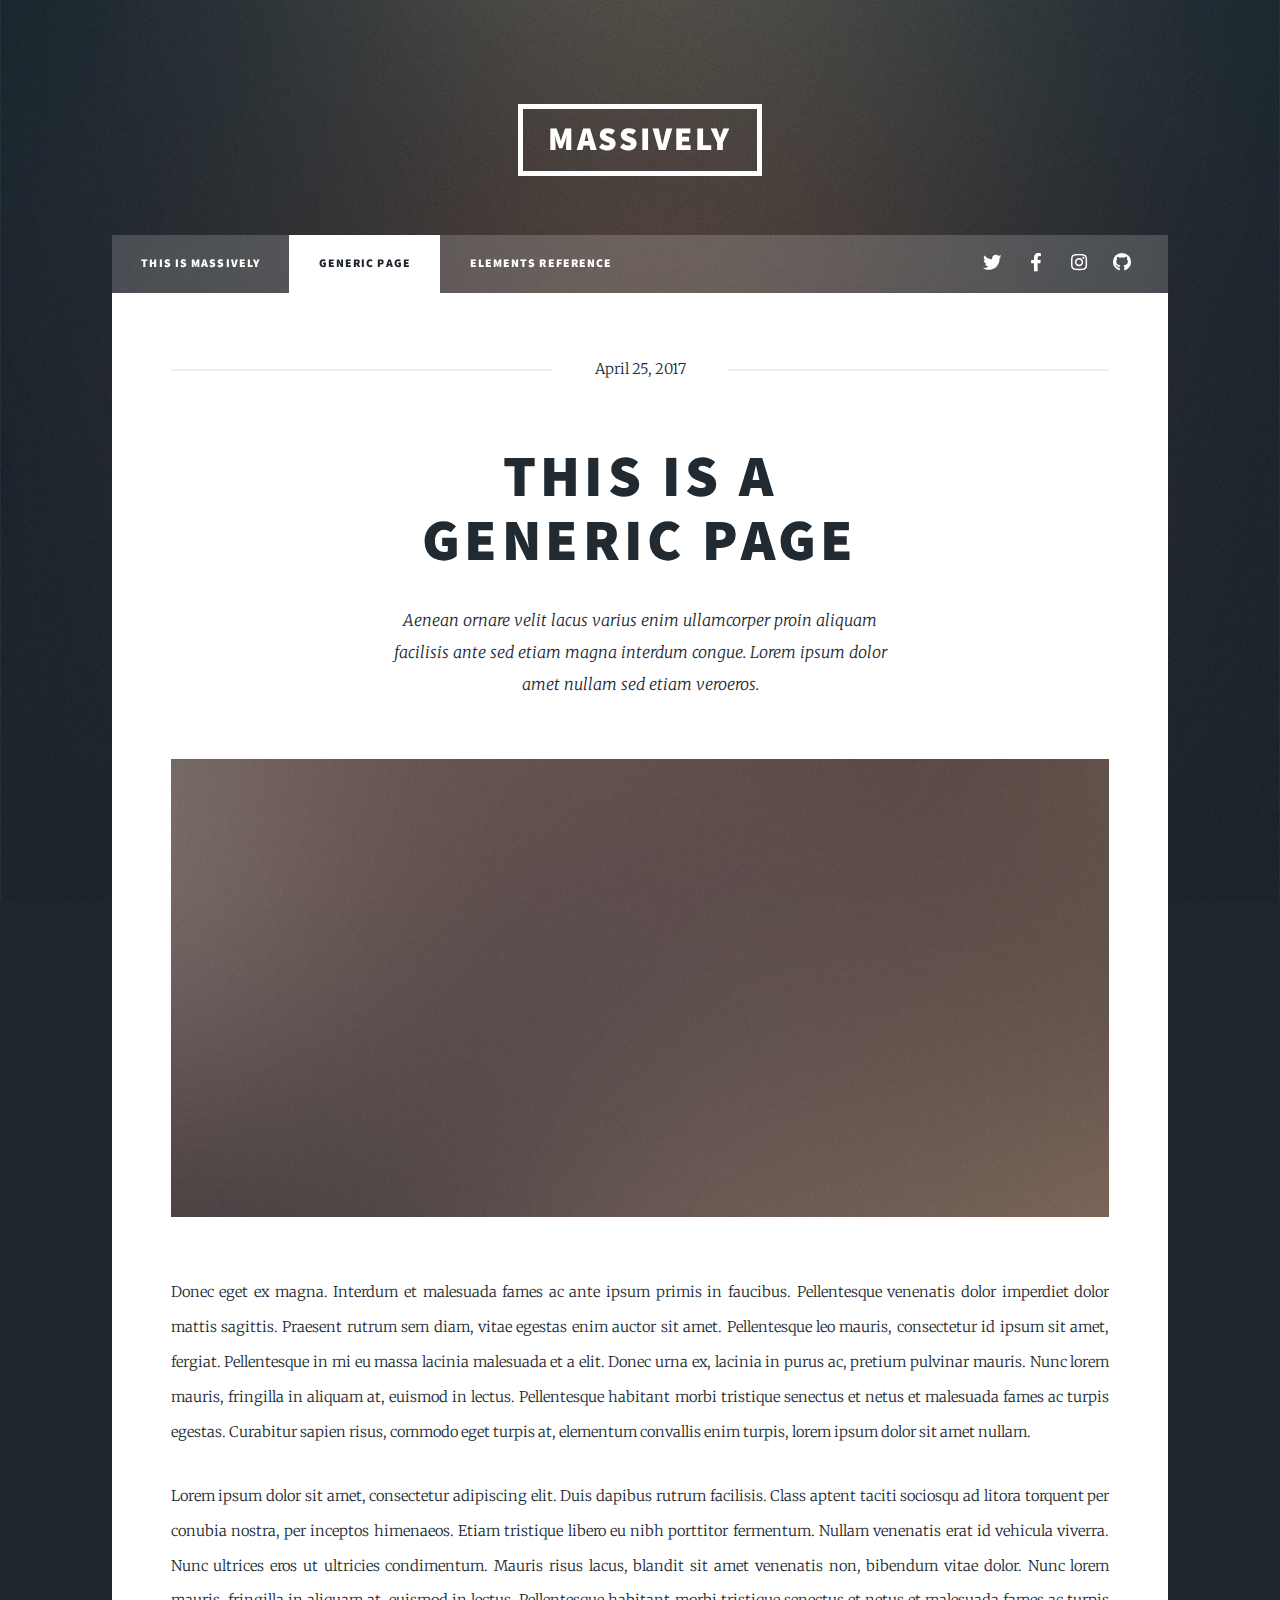
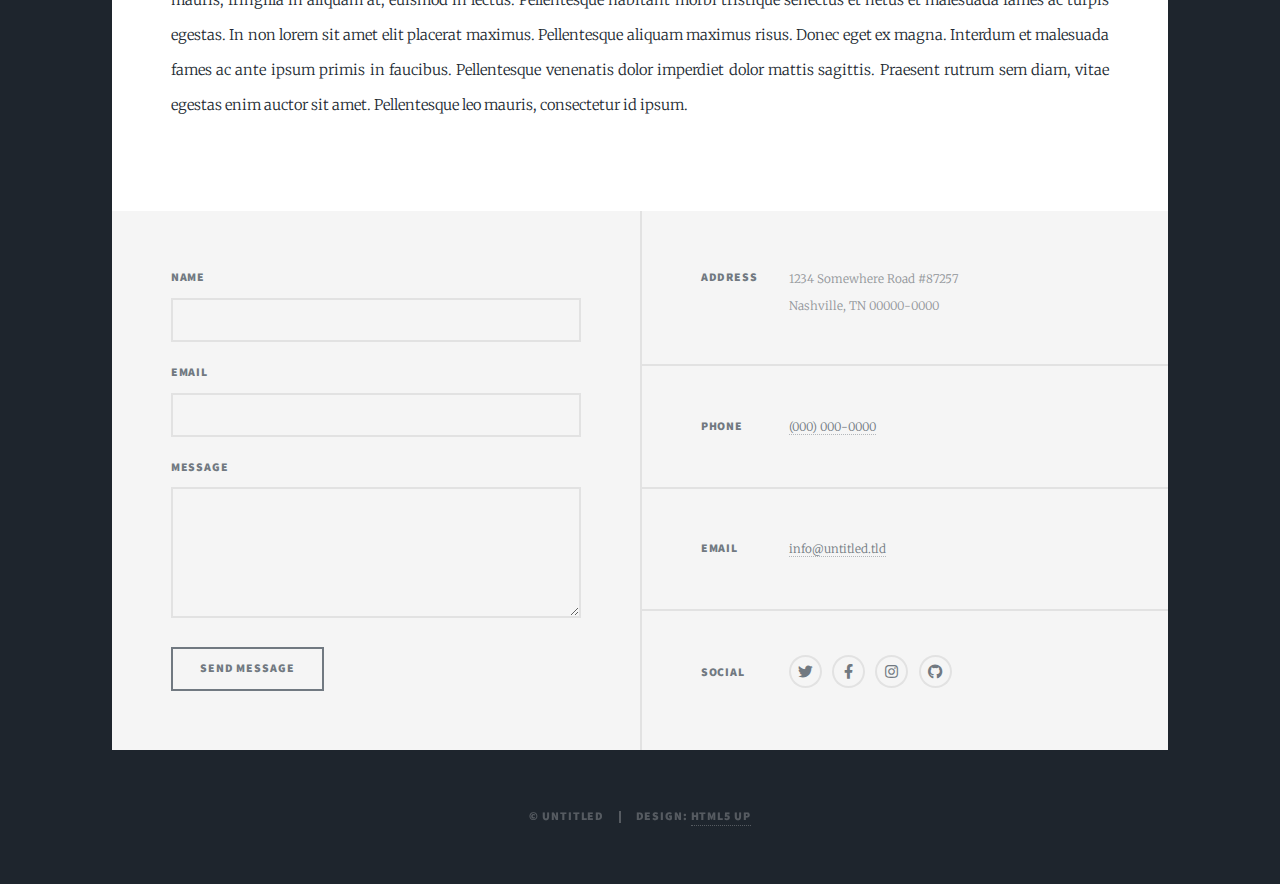
<file: generic.html>
<!DOCTYPE HTML>
<!--
	Massively by HTML5 UP
	html5up.net | @ajlkn
	Free for personal and commercial use under the CCA 3.0 license (html5up.net/license)
-->
<html>
	<head>
		<title>Generic Page - Massively by HTML5 UP</title>
		<meta charset="utf-8" />
		<meta name="viewport" content="width=device-width, initial-scale=1, user-scalable=no" />
		<link rel="stylesheet" href="assets/css/main.css" />
		<noscript><link rel="stylesheet" href="assets/css/noscript.css" /></noscript>
	</head>
	<body class="is-preload">

		<!-- Wrapper -->
			<div id="wrapper">

				<!-- Header -->
					<header id="header">
						<a href="index.html" class="logo">Massively</a>
					</header>

				<!-- Nav -->
					<nav id="nav">
						<ul class="links">
							<li><a href="index.html">This is Massively</a></li>
							<li class="active"><a href="generic.html">Generic Page</a></li>
							<li><a href="elements.html">Elements Reference</a></li>
						</ul>
						<ul class="icons">
							<li><a href="#" class="icon brands fa-twitter"><span class="label">Twitter</span></a></li>
							<li><a href="#" class="icon brands fa-facebook-f"><span class="label">Facebook</span></a></li>
							<li><a href="#" class="icon brands fa-instagram"><span class="label">Instagram</span></a></li>
							<li><a href="#" class="icon brands fa-github"><span class="label">GitHub</span></a></li>
						</ul>
					</nav>

				<!-- Main -->
					<div id="main">

						<!-- Post -->
							<section class="post">
								<header class="major">
									<span class="date">April 25, 2017</span>
									<h1>This is a<br />
									Generic Page</h1>
									<p>Aenean ornare velit lacus varius enim ullamcorper proin aliquam<br />
									facilisis ante sed etiam magna interdum congue. Lorem ipsum dolor<br />
									amet nullam sed etiam veroeros.</p>
								</header>
								<div class="image main"><img src="images/pic01.jpg" alt="" /></div>
								<p>Donec eget ex magna. Interdum et malesuada fames ac ante ipsum primis in faucibus. Pellentesque venenatis dolor imperdiet dolor mattis sagittis. Praesent rutrum sem diam, vitae egestas enim auctor sit amet. Pellentesque leo mauris, consectetur id ipsum sit amet, fergiat. Pellentesque in mi eu massa lacinia malesuada et a elit. Donec urna ex, lacinia in purus ac, pretium pulvinar mauris. Nunc lorem mauris, fringilla in aliquam at, euismod in lectus. Pellentesque habitant morbi tristique senectus et netus et malesuada fames ac turpis egestas. Curabitur sapien risus, commodo eget turpis at, elementum convallis enim turpis, lorem ipsum dolor sit amet nullam.</p>
								<p>Lorem ipsum dolor sit amet, consectetur adipiscing elit. Duis dapibus rutrum facilisis. Class aptent taciti sociosqu ad litora torquent per conubia nostra, per inceptos himenaeos. Etiam tristique libero eu nibh porttitor fermentum. Nullam venenatis erat id vehicula viverra. Nunc ultrices eros ut ultricies condimentum. Mauris risus lacus, blandit sit amet venenatis non, bibendum vitae dolor. Nunc lorem mauris, fringilla in aliquam at, euismod in lectus. Pellentesque habitant morbi tristique senectus et netus et malesuada fames ac turpis egestas. In non lorem sit amet elit placerat maximus. Pellentesque aliquam maximus risus. Donec eget ex magna. Interdum et malesuada fames ac ante ipsum primis in faucibus. Pellentesque venenatis dolor imperdiet dolor mattis sagittis. Praesent rutrum sem diam, vitae egestas enim auctor sit amet. Pellentesque leo mauris, consectetur id ipsum.</p>
							</section>

					</div>

				<!-- Footer -->
					<footer id="footer">
						<section>
							<form method="post" action="#">
								<div class="fields">
									<div class="field">
										<label for="name">Name</label>
										<input type="text" name="name" id="name" />
									</div>
									<div class="field">
										<label for="email">Email</label>
										<input type="text" name="email" id="email" />
									</div>
									<div class="field">
										<label for="message">Message</label>
										<textarea name="message" id="message" rows="3"></textarea>
									</div>
								</div>
								<ul class="actions">
									<li><input type="submit" value="Send Message" /></li>
								</ul>
							</form>
						</section>
						<section class="split contact">
							<section class="alt">
								<h3>Address</h3>
								<p>1234 Somewhere Road #87257<br />
								Nashville, TN 00000-0000</p>
							</section>
							<section>
								<h3>Phone</h3>
								<p><a href="#">(000) 000-0000</a></p>
							</section>
							<section>
								<h3>Email</h3>
								<p><a href="#">info@untitled.tld</a></p>
							</section>
							<section>
								<h3>Social</h3>
								<ul class="icons alt">
									<li><a href="#" class="icon brands alt fa-twitter"><span class="label">Twitter</span></a></li>
									<li><a href="#" class="icon brands alt fa-facebook-f"><span class="label">Facebook</span></a></li>
									<li><a href="#" class="icon brands alt fa-instagram"><span class="label">Instagram</span></a></li>
									<li><a href="#" class="icon brands alt fa-github"><span class="label">GitHub</span></a></li>
								</ul>
							</section>
						</section>
					</footer>

				<!-- Copyright -->
					<div id="copyright">
						<ul><li>&copy; Untitled</li><li>Design: <a href="https://html5up.net">HTML5 UP</a></li></ul>
					</div>

			</div>

		<!-- Scripts -->
			<script src="assets/js/jquery.min.js"></script>
			<script src="assets/js/jquery.scrollex.min.js"></script>
			<script src="assets/js/jquery.scrolly.min.js"></script>
			<script src="assets/js/browser.min.js"></script>
			<script src="assets/js/breakpoints.min.js"></script>
			<script src="assets/js/util.js"></script>
			<script src="assets/js/main.js"></script>

	</body>
</html>
</file>
<file: assets/css/main.css>
@import url(fontawesome-all.min.css);
@import url("https://fonts.googleapis.com/css?family=Merriweather:300,700,300italic,700italic|Source+Sans+Pro:900");

/*
	Massively by HTML5 UP
	html5up.net | @ajlkn
	Free for personal and commercial use under the CCA 3.0 license (html5up.net/license)
*/

html, body, div, span, applet, object,
iframe, h1, h2, h3, h4, h5, h6, p, blockquote,
pre, a, abbr, acronym, address, big, cite,
code, del, dfn, em, img, ins, kbd, q, s, samp,
small, strike, strong, sub, sup, tt, var, b,
u, i, center, dl, dt, dd, ol, ul, li, fieldset,
form, label, legend, table, caption, tbody,
tfoot, thead, tr, th, td, article, aside,
canvas, details, embed, figure, figcaption,
footer, header, hgroup, menu, nav, output, ruby,
section, summary, time, mark, audio, video {
	margin: 0;
	padding: 0;
	border: 0;
	font-size: 100%;
	font: inherit;
	vertical-align: baseline;}

article, aside, details, figcaption, figure,
footer, header, hgroup, menu, nav, section {
	display: block;}

body::-webkit-scrollbar{
	width: 0.25rem;
}
body::-webkit-scrollbar-track{
	background: #1e1e24;
}
body::-webkit-scrollbar-thumb{
	background: #6649b8;
}

video{
	
	justify-content: center;
	height: 35vw;
	width: auto;
	transition: 0.5s;
}
video:hover{
	
	filter: blur(5px) brightness(0.4);
	box-shadow: 0px 0px 20px black;

}

body {
	line-height: 1;
}

ol, ul {
	list-style: none;
}

blockquote, q {
	quotes: none;
}

	blockquote:before, blockquote:after, q:before, q:after {
		content: '';
		content: none;
	}

table {
	border-collapse: collapse;
	border-spacing: 0;
}

body {
	-webkit-text-size-adjust: none;
}

mark {
	background-color: transparent;
	color: inherit;
}

input::-moz-focus-inner {
	border: 0;
	padding: 0;
}

input, select, textarea {
	-moz-appearance: none;
	-webkit-appearance: none;
	-ms-appearance: none;
	appearance: none;
}

/* Basic */

	@-ms-viewport {
		width: device-width;
	}

	body {
		-ms-overflow-style: scrollbar;
	}

	@media screen and (max-width: 480px) {

		html, body {
			min-width: 320px;
		}

	}

	html {
		box-sizing: border-box;
	}

	*, *:before, *:after {
		box-sizing: inherit;
	}

	body {
		background-color: #1e252d;
	}

		body.is-preload *, body.is-preload *:before, body.is-preload *:after {
			-moz-animation: none !important;
			-webkit-animation: none !important;
			-ms-animation: none !important;
			animation: none !important;
			-moz-transition: none !important;
			-webkit-transition: none !important;
			-ms-transition: none !important;
			transition: none !important;
		}

/* Type */

	html {
		font-size: 16pt;
	}

		@media screen and (max-width: 1680px) {

			html {
				font-size: 12pt;
			}

		}

		@media screen and (max-width: 1280px) {

			html {
				font-size: 11pt;
			}

		}

		@media screen and (max-width: 360px) {

			html {
				font-size: 10pt;
			}

		}

	body {
		color: #212931;
	}

	body, input, select, textarea {
		font-family: "Merriweather", Georgia, serif;
		font-weight: 300;
		font-size: 1rem;
		line-height: 2.375;
	}

	a {
		-moz-transition: color 0.2s ease-in-out, background-color 0.2s ease-in-out, border-color 0.2s ease-in-out, box-shadow 0.2s ease-in-out;
		-webkit-transition: color 0.2s ease-in-out, background-color 0.2s ease-in-out, border-color 0.2s ease-in-out, box-shadow 0.2s ease-in-out;
		-ms-transition: color 0.2s ease-in-out, background-color 0.2s ease-in-out, border-color 0.2s ease-in-out, box-shadow 0.2s ease-in-out;
		transition: color 0.2s ease-in-out, background-color 0.2s ease-in-out, border-color 0.2s ease-in-out, box-shadow 0.2s ease-in-out;
		border-bottom: dotted 1px;
		text-decoration: none;
	}

		a:hover {
			border-bottom-color: transparent;
		}

	strong, b {
		font-weight: 600;
	}

	em, i {
		font-style: italic;
	}

	p {
		text-align: justify;
		margin: 0 0 2rem 0;
	}

	h1, h2, h3, h4, h5, h6 {
		font-family: "Source Sans Pro", Helvetica, sans-serif;
		font-weight: 900;
		line-height: 1.5;
		letter-spacing: 0.075em;
		text-transform: uppercase;
		margin: 0 0 1rem 0;
	}

		h1 a, h2 a, h3 a, h4 a, h5 a, h6 a {
			border-bottom: 0;
			color: inherit;
			text-decoration: none;
		}

	h1 {
		font-size: 4rem;
		line-height: 1.1;
		margin: 0 0 2rem 0;
	}

	h2 {
		font-size: 1.75rem;
		line-height: 1.3;
		margin: 0 0 1.5rem 0;
	}

	h3 {
		font-size: 1.25rem;
		margin: 0 0 1.5rem 0;
	}

	h4 {
		font-size: 1rem;
	}

	h5 {
		font-size: 0.9rem;
	}

	h6 {
		font-size: 0.8rem;
	}

	sub {
		font-size: 0.8rem;
		position: relative;
		top: 0.5rem;
	}

	sup {
		font-size: 0.8rem;
		position: relative;
		top: -0.5rem;
	}

	blockquote {
		border-left: solid 4px;
		font-style: italic;
		margin: 0 0 2rem 0;
		padding: 0.5rem 0 0.5rem 2rem;
	}

	code {
		border: solid 2px;
		font-family: "Courier New", monospace;
		font-size: 0.9rem;
		margin: 0 0.25rem;
		padding: 0.25rem 0.65rem;
	}

	pre {
		-webkit-overflow-scrolling: touch;
		font-family: "Courier New", monospace;
		font-size: 0.9rem;
		margin: 0 0 2rem 0;
	}

		pre code {
			display: block;
			line-height: 1.75;
			padding: 1rem 1.5rem;
			overflow-x: auto;
		}

	hr {
		border: 0;
		border-bottom: solid 2px;
		margin: 3rem 0;
	}

		hr.major {
			margin: 5rem 0;
		}

	.align-left {
		text-align: left;
	}

	.align-center {
		text-align: center;
	}

	.align-right {
		text-align: right;
	}

	input, select, textarea {
		color: #212931;
	}

	a {
		color: #212931;
		border-bottom-color: rgba(33, 41, 49, 0.5);
	}

		a:hover {
			border-bottom-color: transparent;
			color: #18bfef !important;
		}

	strong, b {
		color: #212931;
	}

	h1, h2, h3, h4, h5, h6 {
		color: #212931;
	}

	blockquote {
		border-left-color: #eeeeee;
	}

	code {
		background: rgba(220, 220, 220, 0.25);
		border-color: #eeeeee;
	}

	hr {
		border-bottom-color: #eeeeee;
	}

/* Row */

	.row {
		display: flex;
		flex-wrap: wrap;
		box-sizing: border-box;
		align-items: stretch;
	}

		.row > * {
			box-sizing: border-box;
		}

		.row.gtr-uniform > * > :last-child {
			margin-bottom: 0;
		}

		.row.aln-left {
			justify-content: flex-start;
		}

		.row.aln-center {
			justify-content: center;
		}

		.row.aln-right {
			justify-content: flex-end;
		}

		.row.aln-top {
			align-items: flex-start;
		}

		.row.aln-middle {
			align-items: center;
		}

		.row.aln-bottom {
			align-items: flex-end;
		}

		.row > .imp {
			order: -1;
		}

		.row > .col-1 {
			width: 8.33333%;
		}

		.row > .off-1 {
			margin-left: 8.33333%;
		}

		.row > .col-2 {
			width: 16.66667%;
		}

		.row > .off-2 {
			margin-left: 16.66667%;
		}

		.row > .col-3 {
			width: 25%;
		}

		.row > .off-3 {
			margin-left: 25%;
		}

		.row > .col-4 {
			width: 33.33333%;
		}

		.row > .off-4 {
			margin-left: 33.33333%;
		}

		.row > .col-5 {
			width: 41.66667%;
		}

		.row > .off-5 {
			margin-left: 41.66667%;
		}

		.row > .col-6 {
			width: 50%;
		}

		.row > .off-6 {
			margin-left: 50%;
		}

		.row > .col-7 {
			width: 58.33333%;
		}

		.row > .off-7 {
			margin-left: 58.33333%;
		}

		.row > .col-8 {
			width: 66.66667%;
		}

		.row > .off-8 {
			margin-left: 66.66667%;
		}

		.row > .col-9 {
			width: 75%;
		}

		.row > .off-9 {
			margin-left: 75%;
		}

		.row > .col-10 {
			width: 83.33333%;
		}

		.row > .off-10 {
			margin-left: 83.33333%;
		}

		.row > .col-11 {
			width: 91.66667%;
		}

		.row > .off-11 {
			margin-left: 91.66667%;
		}

		.row > .col-12 {
			width: 100%;
		}

		.row > .off-12 {
			margin-left: 100%;
		}

		.row.gtr-0 {
			margin-top: 0;
			margin-left: 0rem;
		}

			.row.gtr-0 > * {
				padding: 0 0 0 0rem;
			}

			.row.gtr-0.gtr-uniform {
				margin-top: 0rem;
			}

				.row.gtr-0.gtr-uniform > * {
					padding-top: 0rem;
				}

		.row.gtr-25 {
			margin-top: 0;
			margin-left: -0.375rem;
		}

			.row.gtr-25 > * {
				padding: 0 0 0 0.375rem;
			}

			.row.gtr-25.gtr-uniform {
				margin-top: -0.375rem;
			}

				.row.gtr-25.gtr-uniform > * {
					padding-top: 0.375rem;
				}

		.row.gtr-50 {
			margin-top: 0;
			margin-left: -0.75rem;
		}

			.row.gtr-50 > * {
				padding: 0 0 0 0.75rem;
			}

			.row.gtr-50.gtr-uniform {
				margin-top: -0.75rem;
			}

				.row.gtr-50.gtr-uniform > * {
					padding-top: 0.75rem;
				}

		.row {
			margin-top: 0;
			margin-left: -1.5rem;
		}

			.row > * {
				padding: 0 0 0 1.5rem;
			}

			.row.gtr-uniform {
				margin-top: -1.5rem;
			}

				.row.gtr-uniform > * {
					padding-top: 1.5rem;
				}

		.row.gtr-150 {
			margin-top: 0;
			margin-left: -2.25rem;
		}

			.row.gtr-150 > * {
				padding: 0 0 0 2.25rem;
			}

			.row.gtr-150.gtr-uniform {
				margin-top: -2.25rem;
			}

				.row.gtr-150.gtr-uniform > * {
					padding-top: 2.25rem;
				}

		.row.gtr-200 {
			margin-top: 0;
			margin-left: -3rem;
		}

			.row.gtr-200 > * {
				padding: 0 0 0 3rem;
			}

			.row.gtr-200.gtr-uniform {
				margin-top: -3rem;
			}

				.row.gtr-200.gtr-uniform > * {
					padding-top: 3rem;
				}

		@media screen and (max-width: 1680px) {

			.row {
				display: flex;
				flex-wrap: wrap;
				box-sizing: border-box;
				align-items: stretch;
			}

				.row > * {
					box-sizing: border-box;
				}

				.row.gtr-uniform > * > :last-child {
					margin-bottom: 0;
				}

				.row.aln-left {
					justify-content: flex-start;
				}

				.row.aln-center {
					justify-content: center;
				}

				.row.aln-right {
					justify-content: flex-end;
				}

				.row.aln-top {
					align-items: flex-start;
				}

				.row.aln-middle {
					align-items: center;
				}

				.row.aln-bottom {
					align-items: flex-end;
				}

				.row > .imp-xlarge {
					order: -1;
				}

				.row > .col-1-xlarge {
					width: 8.33333%;
				}

				.row > .off-1-xlarge {
					margin-left: 8.33333%;
				}

				.row > .col-2-xlarge {
					width: 16.66667%;
				}

				.row > .off-2-xlarge {
					margin-left: 16.66667%;
				}

				.row > .col-3-xlarge {
					width: 25%;
				}

				.row > .off-3-xlarge {
					margin-left: 25%;
				}

				.row > .col-4-xlarge {
					width: 33.33333%;
				}

				.row > .off-4-xlarge {
					margin-left: 33.33333%;
				}

				.row > .col-5-xlarge {
					width: 41.66667%;
				}

				.row > .off-5-xlarge {
					margin-left: 41.66667%;
				}

				.row > .col-6-xlarge {
					width: 50%;
				}

				.row > .off-6-xlarge {
					margin-left: 50%;
				}

				.row > .col-7-xlarge {
					width: 58.33333%;
				}

				.row > .off-7-xlarge {
					margin-left: 58.33333%;
				}

				.row > .col-8-xlarge {
					width: 66.66667%;
				}

				.row > .off-8-xlarge {
					margin-left: 66.66667%;
				}

				.row > .col-9-xlarge {
					width: 75%;
				}

				.row > .off-9-xlarge {
					margin-left: 75%;
				}

				.row > .col-10-xlarge {
					width: 83.33333%;
				}

				.row > .off-10-xlarge {
					margin-left: 83.33333%;
				}

				.row > .col-11-xlarge {
					width: 91.66667%;
				}

				.row > .off-11-xlarge {
					margin-left: 91.66667%;
				}

				.row > .col-12-xlarge {
					width: 100%;
				}

				.row > .off-12-xlarge {
					margin-left: 100%;
				}

				.row.gtr-0 {
					margin-top: 0;
					margin-left: 0rem;
				}

					.row.gtr-0 > * {
						padding: 0 0 0 0rem;
					}

					.row.gtr-0.gtr-uniform {
						margin-top: 0rem;
					}

						.row.gtr-0.gtr-uniform > * {
							padding-top: 0rem;
						}

				.row.gtr-25 {
					margin-top: 0;
					margin-left: -0.375rem;
				}

					.row.gtr-25 > * {
						padding: 0 0 0 0.375rem;
					}

					.row.gtr-25.gtr-uniform {
						margin-top: -0.375rem;
					}

						.row.gtr-25.gtr-uniform > * {
							padding-top: 0.375rem;
						}

				.row.gtr-50 {
					margin-top: 0;
					margin-left: -0.75rem;
				}

					.row.gtr-50 > * {
						padding: 0 0 0 0.75rem;
					}

					.row.gtr-50.gtr-uniform {
						margin-top: -0.75rem;
					}

						.row.gtr-50.gtr-uniform > * {
							padding-top: 0.75rem;
						}

				.row {
					margin-top: 0;
					margin-left: -1.5rem;
				}

					.row > * {
						padding: 0 0 0 1.5rem;
					}

					.row.gtr-uniform {
						margin-top: -1.5rem;
					}

						.row.gtr-uniform > * {
							padding-top: 1.5rem;
						}

				.row.gtr-150 {
					margin-top: 0;
					margin-left: -2.25rem;
				}

					.row.gtr-150 > * {
						padding: 0 0 0 2.25rem;
					}

					.row.gtr-150.gtr-uniform {
						margin-top: -2.25rem;
					}

						.row.gtr-150.gtr-uniform > * {
							padding-top: 2.25rem;
						}

				.row.gtr-200 {
					margin-top: 0;
					margin-left: -3rem;
				}

					.row.gtr-200 > * {
						padding: 0 0 0 3rem;
					}

					.row.gtr-200.gtr-uniform {
						margin-top: -3rem;
					}

						.row.gtr-200.gtr-uniform > * {
							padding-top: 3rem;
						}

		}

		@media screen and (max-width: 1280px) {

			.row {
				display: flex;
				flex-wrap: wrap;
				box-sizing: border-box;
				align-items: stretch;
			}

				.row > * {
					box-sizing: border-box;
				}

				.row.gtr-uniform > * > :last-child {
					margin-bottom: 0;
				}

				.row.aln-left {
					justify-content: flex-start;
				}

				.row.aln-center {
					justify-content: center;
				}

				.row.aln-right {
					justify-content: flex-end;
				}

				.row.aln-top {
					align-items: flex-start;
				}

				.row.aln-middle {
					align-items: center;
				}

				.row.aln-bottom {
					align-items: flex-end;
				}

				.row > .imp-large {
					order: -1;
				}

				.row > .col-1-large {
					width: 8.33333%;
				}

				.row > .off-1-large {
					margin-left: 8.33333%;
				}

				.row > .col-2-large {
					width: 16.66667%;
				}

				.row > .off-2-large {
					margin-left: 16.66667%;
				}

				.row > .col-3-large {
					width: 25%;
				}

				.row > .off-3-large {
					margin-left: 25%;
				}

				.row > .col-4-large {
					width: 33.33333%;
				}

				.row > .off-4-large {
					margin-left: 33.33333%;
				}

				.row > .col-5-large {
					width: 41.66667%;
				}

				.row > .off-5-large {
					margin-left: 41.66667%;
				}

				.row > .col-6-large {
					width: 50%;
				}

				.row > .off-6-large {
					margin-left: 50%;
				}

				.row > .col-7-large {
					width: 58.33333%;
				}

				.row > .off-7-large {
					margin-left: 58.33333%;
				}

				.row > .col-8-large {
					width: 66.66667%;
				}

				.row > .off-8-large {
					margin-left: 66.66667%;
				}

				.row > .col-9-large {
					width: 75%;
				}

				.row > .off-9-large {
					margin-left: 75%;
				}

				.row > .col-10-large {
					width: 83.33333%;
				}

				.row > .off-10-large {
					margin-left: 83.33333%;
				}

				.row > .col-11-large {
					width: 91.66667%;
				}

				.row > .off-11-large {
					margin-left: 91.66667%;
				}

				.row > .col-12-large {
					width: 100%;
				}

				.row > .off-12-large {
					margin-left: 100%;
				}

				.row.gtr-0 {
					margin-top: 0;
					margin-left: 0rem;
				}

					.row.gtr-0 > * {
						padding: 0 0 0 0rem;
					}

					.row.gtr-0.gtr-uniform {
						margin-top: 0rem;
					}

						.row.gtr-0.gtr-uniform > * {
							padding-top: 0rem;
						}

				.row.gtr-25 {
					margin-top: 0;
					margin-left: -0.375rem;
				}

					.row.gtr-25 > * {
						padding: 0 0 0 0.375rem;
					}

					.row.gtr-25.gtr-uniform {
						margin-top: -0.375rem;
					}

						.row.gtr-25.gtr-uniform > * {
							padding-top: 0.375rem;
						}

				.row.gtr-50 {
					margin-top: 0;
					margin-left: -0.75rem;
				}

					.row.gtr-50 > * {
						padding: 0 0 0 0.75rem;
					}

					.row.gtr-50.gtr-uniform {
						margin-top: -0.75rem;
					}

						.row.gtr-50.gtr-uniform > * {
							padding-top: 0.75rem;
						}

				.row {
					margin-top: 0;
					margin-left: -1.5rem;
				}

					.row > * {
						padding: 0 0 0 1.5rem;
					}

					.row.gtr-uniform {
						margin-top: -1.5rem;
					}

						.row.gtr-uniform > * {
							padding-top: 1.5rem;
						}

				.row.gtr-150 {
					margin-top: 0;
					margin-left: -2.25rem;
				}

					.row.gtr-150 > * {
						padding: 0 0 0 2.25rem;
					}

					.row.gtr-150.gtr-uniform {
						margin-top: -2.25rem;
					}

						.row.gtr-150.gtr-uniform > * {
							padding-top: 2.25rem;
						}

				.row.gtr-200 {
					margin-top: 0;
					margin-left: -3rem;
				}

					.row.gtr-200 > * {
						padding: 0 0 0 3rem;
					}

					.row.gtr-200.gtr-uniform {
						margin-top: -3rem;
					}

						.row.gtr-200.gtr-uniform > * {
							padding-top: 3rem;
						}

		}

		@media screen and (max-width: 980px) {

			.row {
				display: flex;
				flex-wrap: wrap;
				box-sizing: border-box;
				align-items: stretch;
			}

				.row > * {
					box-sizing: border-box;
				}

				.row.gtr-uniform > * > :last-child {
					margin-bottom: 0;
				}

				.row.aln-left {
					justify-content: flex-start;
				}

				.row.aln-center {
					justify-content: center;
				}

				.row.aln-right {
					justify-content: flex-end;
				}

				.row.aln-top {
					align-items: flex-start;
				}

				.row.aln-middle {
					align-items: center;
				}

				.row.aln-bottom {
					align-items: flex-end;
				}

				.row > .imp-medium {
					order: -1;
				}

				.row > .col-1-medium {
					width: 8.33333%;
				}

				.row > .off-1-medium {
					margin-left: 8.33333%;
				}

				.row > .col-2-medium {
					width: 16.66667%;
				}

				.row > .off-2-medium {
					margin-left: 16.66667%;
				}

				.row > .col-3-medium {
					width: 25%;
				}

				.row > .off-3-medium {
					margin-left: 25%;
				}

				.row > .col-4-medium {
					width: 33.33333%;
				}

				.row > .off-4-medium {
					margin-left: 33.33333%;
				}

				.row > .col-5-medium {
					width: 41.66667%;
				}

				.row > .off-5-medium {
					margin-left: 41.66667%;
				}

				.row > .col-6-medium {
					width: 50%;
				}

				.row > .off-6-medium {
					margin-left: 50%;
				}

				.row > .col-7-medium {
					width: 58.33333%;
				}

				.row > .off-7-medium {
					margin-left: 58.33333%;
				}

				.row > .col-8-medium {
					width: 66.66667%;
				}

				.row > .off-8-medium {
					margin-left: 66.66667%;
				}

				.row > .col-9-medium {
					width: 75%;
				}

				.row > .off-9-medium {
					margin-left: 75%;
				}

				.row > .col-10-medium {
					width: 83.33333%;
				}

				.row > .off-10-medium {
					margin-left: 83.33333%;
				}

				.row > .col-11-medium {
					width: 91.66667%;
				}

				.row > .off-11-medium {
					margin-left: 91.66667%;
				}

				.row > .col-12-medium {
					width: 100%;
				}

				.row > .off-12-medium {
					margin-left: 100%;
				}

				.row.gtr-0 {
					margin-top: 0;
					margin-left: 0rem;
				}

					.row.gtr-0 > * {
						padding: 0 0 0 0rem;
					}

					.row.gtr-0.gtr-uniform {
						margin-top: 0rem;
					}

						.row.gtr-0.gtr-uniform > * {
							padding-top: 0rem;
						}

				.row.gtr-25 {
					margin-top: 0;
					margin-left: -0.375rem;
				}

					.row.gtr-25 > * {
						padding: 0 0 0 0.375rem;
					}

					.row.gtr-25.gtr-uniform {
						margin-top: -0.375rem;
					}

						.row.gtr-25.gtr-uniform > * {
							padding-top: 0.375rem;
						}

				.row.gtr-50 {
					margin-top: 0;
					margin-left: -0.75rem;
				}

					.row.gtr-50 > * {
						padding: 0 0 0 0.75rem;
					}

					.row.gtr-50.gtr-uniform {
						margin-top: -0.75rem;
					}

						.row.gtr-50.gtr-uniform > * {
							padding-top: 0.75rem;
						}

				.row {
					margin-top: 0;
					margin-left: -1.5rem;
				}

					.row > * {
						padding: 0 0 0 1.5rem;
					}

					.row.gtr-uniform {
						margin-top: -1.5rem;
					}

						.row.gtr-uniform > * {
							padding-top: 1.5rem;
						}

				.row.gtr-150 {
					margin-top: 0;
					margin-left: -2.25rem;
				}

					.row.gtr-150 > * {
						padding: 0 0 0 2.25rem;
					}

					.row.gtr-150.gtr-uniform {
						margin-top: -2.25rem;
					}

						.row.gtr-150.gtr-uniform > * {
							padding-top: 2.25rem;
						}

				.row.gtr-200 {
					margin-top: 0;
					margin-left: -3rem;
				}

					.row.gtr-200 > * {
						padding: 0 0 0 3rem;
					}

					.row.gtr-200.gtr-uniform {
						margin-top: -3rem;
					}

						.row.gtr-200.gtr-uniform > * {
							padding-top: 3rem;
						}

		}

		@media screen and (max-width: 736px) {

			.row {
				display: flex;
				flex-wrap: wrap;
				box-sizing: border-box;
				align-items: stretch;
			}

				.row > * {
					box-sizing: border-box;
				}

				.row.gtr-uniform > * > :last-child {
					margin-bottom: 0;
				}

				.row.aln-left {
					justify-content: flex-start;
				}

				.row.aln-center {
					justify-content: center;
				}

				.row.aln-right {
					justify-content: flex-end;
				}

				.row.aln-top {
					align-items: flex-start;
				}

				.row.aln-middle {
					align-items: center;
				}

				.row.aln-bottom {
					align-items: flex-end;
				}

				.row > .imp-small {
					order: -1;
				}

				.row > .col-1-small {
					width: 8.33333%;
				}

				.row > .off-1-small {
					margin-left: 8.33333%;
				}

				.row > .col-2-small {
					width: 16.66667%;
				}

				.row > .off-2-small {
					margin-left: 16.66667%;
				}

				.row > .col-3-small {
					width: 25%;
				}

				.row > .off-3-small {
					margin-left: 25%;
				}

				.row > .col-4-small {
					width: 33.33333%;
				}

				.row > .off-4-small {
					margin-left: 33.33333%;
				}

				.row > .col-5-small {
					width: 41.66667%;
				}

				.row > .off-5-small {
					margin-left: 41.66667%;
				}

				.row > .col-6-small {
					width: 50%;
				}

				.row > .off-6-small {
					margin-left: 50%;
				}

				.row > .col-7-small {
					width: 58.33333%;
				}

				.row > .off-7-small {
					margin-left: 58.33333%;
				}

				.row > .col-8-small {
					width: 66.66667%;
				}

				.row > .off-8-small {
					margin-left: 66.66667%;
				}

				.row > .col-9-small {
					width: 75%;
				}

				.row > .off-9-small {
					margin-left: 75%;
				}

				.row > .col-10-small {
					width: 83.33333%;
				}

				.row > .off-10-small {
					margin-left: 83.33333%;
				}

				.row > .col-11-small {
					width: 91.66667%;
				}

				.row > .off-11-small {
					margin-left: 91.66667%;
				}

				.row > .col-12-small {
					width: 100%;
				}

				.row > .off-12-small {
					margin-left: 100%;
				}

				.row.gtr-0 {
					margin-top: 0;
					margin-left: 0rem;
				}

					.row.gtr-0 > * {
						padding: 0 0 0 0rem;
					}

					.row.gtr-0.gtr-uniform {
						margin-top: 0rem;
					}

						.row.gtr-0.gtr-uniform > * {
							padding-top: 0rem;
						}

				.row.gtr-25 {
					margin-top: 0;
					margin-left: -0.375rem;
				}

					.row.gtr-25 > * {
						padding: 0 0 0 0.375rem;
					}

					.row.gtr-25.gtr-uniform {
						margin-top: -0.375rem;
					}

						.row.gtr-25.gtr-uniform > * {
							padding-top: 0.375rem;
						}

				.row.gtr-50 {
					margin-top: 0;
					margin-left: -0.75rem;
				}

					.row.gtr-50 > * {
						padding: 0 0 0 0.75rem;
					}

					.row.gtr-50.gtr-uniform {
						margin-top: -0.75rem;
					}

						.row.gtr-50.gtr-uniform > * {
							padding-top: 0.75rem;
						}

				.row {
					margin-top: 0;
					margin-left: -1.5rem;
				}

					.row > * {
						padding: 0 0 0 1.5rem;
					}

					.row.gtr-uniform {
						margin-top: -1.5rem;
					}

						.row.gtr-uniform > * {
							padding-top: 1.5rem;
						}

				.row.gtr-150 {
					margin-top: 0;
					margin-left: -2.25rem;
				}

					.row.gtr-150 > * {
						padding: 0 0 0 2.25rem;
					}

					.row.gtr-150.gtr-uniform {
						margin-top: -2.25rem;
					}

						.row.gtr-150.gtr-uniform > * {
							padding-top: 2.25rem;
						}

				.row.gtr-200 {
					margin-top: 0;
					margin-left: -3rem;
				}

					.row.gtr-200 > * {
						padding: 0 0 0 3rem;
					}

					.row.gtr-200.gtr-uniform {
						margin-top: -3rem;
					}

						.row.gtr-200.gtr-uniform > * {
							padding-top: 3rem;
						}

		}

		@media screen and (max-width: 480px) {

			.row {
				display: flex;
				flex-wrap: wrap;
				box-sizing: border-box;
				align-items: stretch;
			}

				.row > * {
					box-sizing: border-box;
				}

				.row.gtr-uniform > * > :last-child {
					margin-bottom: 0;
				}

				.row.aln-left {
					justify-content: flex-start;
				}

				.row.aln-center {
					justify-content: center;
				}

				.row.aln-right {
					justify-content: flex-end;
				}

				.row.aln-top {
					align-items: flex-start;
				}

				.row.aln-middle {
					align-items: center;
				}

				.row.aln-bottom {
					align-items: flex-end;
				}

				.row > .imp-xsmall {
					order: -1;
				}

				.row > .col-1-xsmall {
					width: 8.33333%;
				}

				.row > .off-1-xsmall {
					margin-left: 8.33333%;
				}

				.row > .col-2-xsmall {
					width: 16.66667%;
				}

				.row > .off-2-xsmall {
					margin-left: 16.66667%;
				}

				.row > .col-3-xsmall {
					width: 25%;
				}

				.row > .off-3-xsmall {
					margin-left: 25%;
				}

				.row > .col-4-xsmall {
					width: 33.33333%;
				}

				.row > .off-4-xsmall {
					margin-left: 33.33333%;
				}

				.row > .col-5-xsmall {
					width: 41.66667%;
				}

				.row > .off-5-xsmall {
					margin-left: 41.66667%;
				}

				.row > .col-6-xsmall {
					width: 50%;
				}

				.row > .off-6-xsmall {
					margin-left: 50%;
				}

				.row > .col-7-xsmall {
					width: 58.33333%;
				}

				.row > .off-7-xsmall {
					margin-left: 58.33333%;
				}

				.row > .col-8-xsmall {
					width: 66.66667%;
				}

				.row > .off-8-xsmall {
					margin-left: 66.66667%;
				}

				.row > .col-9-xsmall {
					width: 75%;
				}

				.row > .off-9-xsmall {
					margin-left: 75%;
				}

				.row > .col-10-xsmall {
					width: 83.33333%;
				}

				.row > .off-10-xsmall {
					margin-left: 83.33333%;
				}

				.row > .col-11-xsmall {
					width: 91.66667%;
				}

				.row > .off-11-xsmall {
					margin-left: 91.66667%;
				}

				.row > .col-12-xsmall {
					width: 100%;
				}

				.row > .off-12-xsmall {
					margin-left: 100%;
				}

				.row.gtr-0 {
					margin-top: 0;
					margin-left: 0rem;
				}

					.row.gtr-0 > * {
						padding: 0 0 0 0rem;
					}

					.row.gtr-0.gtr-uniform {
						margin-top: 0rem;
					}

						.row.gtr-0.gtr-uniform > * {
							padding-top: 0rem;
						}

				.row.gtr-25 {
					margin-top: 0;
					margin-left: -0.375rem;
				}

					.row.gtr-25 > * {
						padding: 0 0 0 0.375rem;
					}

					.row.gtr-25.gtr-uniform {
						margin-top: -0.375rem;
					}

						.row.gtr-25.gtr-uniform > * {
							padding-top: 0.375rem;
						}

				.row.gtr-50 {
					margin-top: 0;
					margin-left: -0.75rem;
				}

					.row.gtr-50 > * {
						padding: 0 0 0 0.75rem;
					}

					.row.gtr-50.gtr-uniform {
						margin-top: -0.75rem;
					}

						.row.gtr-50.gtr-uniform > * {
							padding-top: 0.75rem;
						}

				.row {
					margin-top: 0;
					margin-left: -1.5rem;
				}

					.row > * {
						padding: 0 0 0 1.5rem;
					}

					.row.gtr-uniform {
						margin-top: -1.5rem;
					}

						.row.gtr-uniform > * {
							padding-top: 1.5rem;
						}

				.row.gtr-150 {
					margin-top: 0;
					margin-left: -2.25rem;
				}

					.row.gtr-150 > * {
						padding: 0 0 0 2.25rem;
					}

					.row.gtr-150.gtr-uniform {
						margin-top: -2.25rem;
					}

						.row.gtr-150.gtr-uniform > * {
							padding-top: 2.25rem;
						}

				.row.gtr-200 {
					margin-top: 0;
					margin-left: -3rem;
				}

					.row.gtr-200 > * {
						padding: 0 0 0 3rem;
					}

					.row.gtr-200.gtr-uniform {
						margin-top: -3rem;
					}

						.row.gtr-200.gtr-uniform > * {
							padding-top: 3rem;
						}

		}

		@media screen and (max-width: 360px) {

			.row {
				display: flex;
				flex-wrap: wrap;
				box-sizing: border-box;
				align-items: stretch;
			}

				.row > * {
					box-sizing: border-box;
				}

				.row.gtr-uniform > * > :last-child {
					margin-bottom: 0;
				}

				.row.aln-left {
					justify-content: flex-start;
				}

				.row.aln-center {
					justify-content: center;
				}

				.row.aln-right {
					justify-content: flex-end;
				}

				.row.aln-top {
					align-items: flex-start;
				}

				.row.aln-middle {
					align-items: center;
				}

				.row.aln-bottom {
					align-items: flex-end;
				}

				.row > .imp-xxsmall {
					order: -1;
				}

				.row > .col-1-xxsmall {
					width: 8.33333%;
				}

				.row > .off-1-xxsmall {
					margin-left: 8.33333%;
				}

				.row > .col-2-xxsmall {
					width: 16.66667%;
				}

				.row > .off-2-xxsmall {
					margin-left: 16.66667%;
				}

				.row > .col-3-xxsmall {
					width: 25%;
				}

				.row > .off-3-xxsmall {
					margin-left: 25%;
				}

				.row > .col-4-xxsmall {
					width: 33.33333%;
				}

				.row > .off-4-xxsmall {
					margin-left: 33.33333%;
				}

				.row > .col-5-xxsmall {
					width: 41.66667%;
				}

				.row > .off-5-xxsmall {
					margin-left: 41.66667%;
				}

				.row > .col-6-xxsmall {
					width: 50%;
				}

				.row > .off-6-xxsmall {
					margin-left: 50%;
				}

				.row > .col-7-xxsmall {
					width: 58.33333%;
				}

				.row > .off-7-xxsmall {
					margin-left: 58.33333%;
				}

				.row > .col-8-xxsmall {
					width: 66.66667%;
				}

				.row > .off-8-xxsmall {
					margin-left: 66.66667%;
				}

				.row > .col-9-xxsmall {
					width: 75%;
				}

				.row > .off-9-xxsmall {
					margin-left: 75%;
				}

				.row > .col-10-xxsmall {
					width: 83.33333%;
				}

				.row > .off-10-xxsmall {
					margin-left: 83.33333%;
				}

				.row > .col-11-xxsmall {
					width: 91.66667%;
				}

				.row > .off-11-xxsmall {
					margin-left: 91.66667%;
				}

				.row > .col-12-xxsmall {
					width: 100%;
				}

				.row > .off-12-xxsmall {
					margin-left: 100%;
				}

				.row.gtr-0 {
					margin-top: 0;
					margin-left: 0rem;
				}

					.row.gtr-0 > * {
						padding: 0 0 0 0rem;
					}

					.row.gtr-0.gtr-uniform {
						margin-top: 0rem;
					}

						.row.gtr-0.gtr-uniform > * {
							padding-top: 0rem;
						}

				.row.gtr-25 {
					margin-top: 0;
					margin-left: -0.375rem;
				}

					.row.gtr-25 > * {
						padding: 0 0 0 0.375rem;
					}

					.row.gtr-25.gtr-uniform {
						margin-top: -0.375rem;
					}

						.row.gtr-25.gtr-uniform > * {
							padding-top: 0.375rem;
						}

				.row.gtr-50 {
					margin-top: 0;
					margin-left: -0.75rem;
				}

					.row.gtr-50 > * {
						padding: 0 0 0 0.75rem;
					}

					.row.gtr-50.gtr-uniform {
						margin-top: -0.75rem;
					}

						.row.gtr-50.gtr-uniform > * {
							padding-top: 0.75rem;
						}

				.row {
					margin-top: 0;
					margin-left: -1.5rem;
				}

					.row > * {
						padding: 0 0 0 1.5rem;
					}

					.row.gtr-uniform {
						margin-top: -1.5rem;
					}

						.row.gtr-uniform > * {
							padding-top: 1.5rem;
						}

				.row.gtr-150 {
					margin-top: 0;
					margin-left: -2.25rem;
				}

					.row.gtr-150 > * {
						padding: 0 0 0 2.25rem;
					}

					.row.gtr-150.gtr-uniform {
						margin-top: -2.25rem;
					}

						.row.gtr-150.gtr-uniform > * {
							padding-top: 2.25rem;
						}

				.row.gtr-200 {
					margin-top: 0;
					margin-left: -3rem;
				}

					.row.gtr-200 > * {
						padding: 0 0 0 3rem;
					}

					.row.gtr-200.gtr-uniform {
						margin-top: -3rem;
					}

						.row.gtr-200.gtr-uniform > * {
							padding-top: 3rem;
						}

		}

/* Box */

	.box {
		border: solid 2px;
		margin-bottom: 2rem;
		padding: 1.5rem;
	}

		.box > :last-child,
		.box > :last-child > :last-child,
		.box > :last-child > :last-child > :last-child {
			margin-bottom: 0;
		}

		.box.alt {
			border: 0;
			border-radius: 0;
			padding: 0;
		}

	.box {
		border-color: #eeeeee;
	}

/* Button */

	input[type="submit"],
	input[type="reset"],
	input[type="button"],
	button,
	.button {
		-moz-appearance: none;
		-webkit-appearance: none;
		-ms-appearance: none;
		appearance: none;
		-moz-transition: background-color 0.2s ease-in-out, box-shadow 0.2s ease-in-out, color 0.2s ease-in-out;
		-webkit-transition: background-color 0.2s ease-in-out, box-shadow 0.2s ease-in-out, color 0.2s ease-in-out;
		-ms-transition: background-color 0.2s ease-in-out, box-shadow 0.2s ease-in-out, color 0.2s ease-in-out;
		transition: background-color 0.2s ease-in-out, box-shadow 0.2s ease-in-out, color 0.2s ease-in-out;
		border: 0;
		border-radius: 0;
		cursor: pointer;
		display: inline-block;
		font-family: "Source Sans Pro", Helvetica, sans-serif;
		font-size: 0.8rem;
		font-weight: 900;
		letter-spacing: 0.075em;
		height: 3rem;
		line-height: 3rem;
		padding: 0 2rem;
		text-align: center;
		text-decoration: none;
		text-transform: uppercase;
		white-space: nowrap;
	}

		input[type="submit"].icon:before,
		input[type="reset"].icon:before,
		input[type="button"].icon:before,
		button.icon:before,
		.button.icon:before {
			margin-right: 0.5rem;
		}

		input[type="submit"].icon.solo,
		input[type="reset"].icon.solo,
		input[type="button"].icon.solo,
		button.icon.solo,
		.button.icon.solo {
			position: relative;
			width: 4rem;
			height: 4rem;
			line-height: 4rem;
			border-radius: 4rem;
			text-indent: 4rem;
			overflow: hidden;
			padding: 0;
			white-space: nowrap;
		}

			input[type="submit"].icon.solo:before,
			input[type="reset"].icon.solo:before,
			input[type="button"].icon.solo:before,
			button.icon.solo:before,
			.button.icon.solo:before {
				position: absolute;
				display: block;
				top: 0;
				left: 0;
				width: inherit;
				height: inherit;
				line-height: inherit;
				font-size: 1.25rem;
				margin-right: 0;
				text-align: center;
				text-indent: 0;
			}

		input[type="submit"].fit,
		input[type="reset"].fit,
		input[type="button"].fit,
		button.fit,
		.button.fit {
			width: 100%;
		}

		input[type="submit"].small,
		input[type="reset"].small,
		input[type="button"].small,
		button.small,
		.button.small {
			font-size: 0.7rem;
			height: 2.5rem;
			line-height: 2.5rem;
			padding: 0 1.5rem;
		}

		input[type="submit"].large,
		input[type="reset"].large,
		input[type="button"].large,
		button.large,
		.button.large {
			font-size: 0.9rem;
			height: 3.5rem;
			line-height: 3.5rem;
			padding: 0 2.75rem;
		}

		@media screen and (max-width: 980px) {

			input[type="submit"],
			input[type="reset"],
			input[type="button"],
			button,
			.button {
				font-size: 0.9rem;
				height: 3.25rem;
				line-height: 3.25rem;
			}

				input[type="submit"].large,
				input[type="reset"].large,
				input[type="button"].large,
				button.large,
				.button.large {
					font-size: 1rem;
					height: 3.75rem;
					line-height: 3.75rem;
				}

		}

		input[type="submit"].disabled, input[type="submit"]:disabled,
		input[type="reset"].disabled,
		input[type="reset"]:disabled,
		input[type="button"].disabled,
		input[type="button"]:disabled,
		button.disabled,
		button:disabled,
		.button.disabled,
		.button:disabled {
			pointer-events: none;
			opacity: 0.25;
		}

	input[type="submit"],
	input[type="reset"],
	input[type="button"],
	button,
	.button {
		background-color: transparent;
		box-shadow: inset 0 0 0 2px #212931;
		color: #212931 !important;
	}

		input[type="submit"]:hover,
		input[type="reset"]:hover,
		input[type="button"]:hover,
		button:hover,
		.button:hover {
			box-shadow: inset 0 0 0 2px #18bfef;
			color: #18bfef !important;
		}

		input[type="submit"].primary,
		input[type="reset"].primary,
		input[type="button"].primary,
		button.primary,
		.button.primary {
			background-color: #212931;
			box-shadow: none;
			color: #ffffff !important;
		}

			input[type="submit"].primary:hover,
			input[type="reset"].primary:hover,
			input[type="button"].primary:hover,
			button.primary:hover,
			.button.primary:hover {
				background-color: #18bfef;
			}

/* Form */

	form {
		margin: 0 0 2rem 0;
	}

		form > :last-child {
			margin-bottom: 0;
		}

		form > .fields {
			display: -moz-flex;
			display: -webkit-flex;
			display: -ms-flex;
			display: flex;
			-moz-flex-wrap: wrap;
			-webkit-flex-wrap: wrap;
			-ms-flex-wrap: wrap;
			flex-wrap: wrap;
			width: calc(100% + 3rem);
			margin: -1.5rem 0 2rem -1.5rem;
		}

			form > .fields > .field {
				-moz-flex-grow: 0;
				-webkit-flex-grow: 0;
				-ms-flex-grow: 0;
				flex-grow: 0;
				-moz-flex-shrink: 0;
				-webkit-flex-shrink: 0;
				-ms-flex-shrink: 0;
				flex-shrink: 0;
				padding: 1.5rem 0 0 1.5rem;
				width: calc(100% - 1.5rem);
			}

				form > .fields > .field.half {
					width: calc(50% - 0.75rem);
				}

				form > .fields > .field.third {
					width: calc(100%/3 - 0.5rem);
				}

				form > .fields > .field.quarter {
					width: calc(25% - 0.375rem);
				}

		@media screen and (max-width: 480px) {

			form > .fields {
				width: calc(100% + 3rem);
				margin: -1.5rem 0 2rem -1.5rem;
			}

				form > .fields > .field {
					padding: 1.5rem 0 0 1.5rem;
					width: calc(100% - 1.5rem);
				}

					form > .fields > .field.half {
						width: calc(100% - 1.5rem);
					}

					form > .fields > .field.third {
						width: calc(100% - 1.5rem);
					}

					form > .fields > .field.quarter {
						width: calc(100% - 1.5rem);
					}

		}

	label {
		display: block;
		font-family: "Source Sans Pro", Helvetica, sans-serif;
		font-weight: 900;
		line-height: 1.5;
		letter-spacing: 0.075em;
		font-size: 0.8rem;
		text-transform: uppercase;
		margin: 0 0 0.75rem 0;
	}

		@media screen and (max-width: 980px) {

			label {
				font-size: 0.9rem;
			}

		}

	input[type="text"],
	input[type="password"],
	input[type="email"],
	select,
	textarea {
		-moz-appearance: none;
		-webkit-appearance: none;
		-ms-appearance: none;
		appearance: none;
		background: transparent;
		border-radius: 0;
		border: solid 2px;
		color: inherit;
		display: block;
		outline: 0;
		padding: 0 1rem;
		text-decoration: none;
		width: 100%;
	}

		input[type="text"]:invalid,
		input[type="password"]:invalid,
		input[type="email"]:invalid,
		select:invalid,
		textarea:invalid {
			box-shadow: none;
		}

	select {
		background-size: 1.25rem;
		background-repeat: no-repeat;
		background-position: calc(100% - 1rem) center;
		height: 3rem;
		padding-right: 3rem;
		text-overflow: ellipsis;
	}

		select:focus::-ms-value {
			background-color: transparent;
		}

		select::-ms-expand {
			display: none;
		}

	input[type="text"],
	input[type="password"],
	input[type="email"],
	select {
		height: 3rem;
	}

	textarea {
		padding: 0.75rem 1rem;
	}

	input[type="checkbox"],
	input[type="radio"] {
		-moz-appearance: none;
		-webkit-appearance: none;
		-ms-appearance: none;
		appearance: none;
		display: block;
		float: left;
		margin-right: -2rem;
		opacity: 0;
		width: 1rem;
		z-index: -1;
	}

		input[type="checkbox"] + label,
		input[type="radio"] + label {
			text-decoration: none;
			cursor: pointer;
			display: inline-block;
			font-size: 1rem;
			letter-spacing: 0;
			font-family: "Merriweather", Georgia, serif;
			text-transform: none;
			font-weight: 300;
			padding-left: 2.8rem;
			padding-right: 1rem;
			position: relative;
		}

			input[type="checkbox"] + label:before,
			input[type="radio"] + label:before {
				-moz-osx-font-smoothing: grayscale;
				-webkit-font-smoothing: antialiased;
				display: inline-block;
				font-style: normal;
				font-variant: normal;
				text-rendering: auto;
				line-height: 1;
				text-transform: none !important;
				font-family: 'Font Awesome 5 Free';
				font-weight: 900;
			}

			input[type="checkbox"] + label:before,
			input[type="radio"] + label:before {
				border-radius: 0;
				border: solid 2px;
				content: '';
				display: inline-block;
				font-size: 0.8rem;
				height: 1.8rem;
				left: 0;
				line-height: 1.65rem;
				position: absolute;
				text-align: center;
				top: -0.125rem;
				width: 1.8rem;
			}

		input[type="checkbox"]:checked + label:before,
		input[type="radio"]:checked + label:before {
			content: '\f00c';
		}

	input[type="checkbox"] + label:before {
		border-radius: 0;
	}

	input[type="radio"] + label:before {
		border-radius: 100%;
	}

	::-webkit-input-placeholder {
		opacity: 1.0;
	}

	:-moz-placeholder {
		opacity: 1.0;
	}

	::-moz-placeholder {
		opacity: 1.0;
	}

	:-ms-input-placeholder {
		opacity: 1.0;
	}

	label {
		color: #212931;
	}

	input[type="text"],
	input[type="password"],
	input[type="email"],
	select,
	textarea {
		border-color: #eeeeee;
	}

		input[type="text"]:focus,
		input[type="password"]:focus,
		input[type="email"]:focus,
		select:focus,
		textarea:focus {
			border-color: #18bfef;
		}

	select {
		background-image: url("data:image/svg+xml;charset=utf8,%3Csvg xmlns='http://www.w3.org/2000/svg' width='40' height='40' preserveAspectRatio='none' viewBox='0 0 40 40'%3E%3Cpath d='M9.4,12.3l10.4,10.4l10.4-10.4c0.2-0.2,0.5-0.4,0.9-0.4c0.3,0,0.6,0.1,0.9,0.4l3.3,3.3c0.2,0.2,0.4,0.5,0.4,0.9 c0,0.4-0.1,0.6-0.4,0.9L20.7,31.9c-0.2,0.2-0.5,0.4-0.9,0.4c-0.3,0-0.6-0.1-0.9-0.4L4.3,17.3c-0.2-0.2-0.4-0.5-0.4-0.9 c0-0.4,0.1-0.6,0.4-0.9l3.3-3.3c0.2-0.2,0.5-0.4,0.9-0.4S9.1,12.1,9.4,12.3z' fill='%23eeeeee' /%3E%3C/svg%3E");
	}

		select option {
			background-color: #ffffff;
			color: #212931;
		}

	.select-wrapper:before {
		color: #eeeeee;
	}

	input[type="checkbox"] + label,
	input[type="radio"] + label {
		color: #212931;
	}

		input[type="checkbox"] + label:before,
		input[type="radio"] + label:before {
			border-color: #eeeeee;
		}

	input[type="checkbox"]:checked + label:before,
	input[type="radio"]:checked + label:before {
		background-color: #212931;
		border-color: #212931;
		color: #ffffff;
	}

	input[type="checkbox"]:focus + label:before,
	input[type="radio"]:focus + label:before {
		border-color: #18bfef;
	}

	::-webkit-input-placeholder {
		color: #909498 !important;
	}

	:-moz-placeholder {
		color: #909498 !important;
	}

	::-moz-placeholder {
		color: #909498 !important;
	}

	:-ms-input-placeholder {
		color: #909498 !important;
	}

	.formerize-placeholder {
		color: #909498 !important;
	}

/* Icon */

	.icon {
		text-decoration: none;
		border-bottom: none;
		position: relative;
	}

		.icon:before {
			-moz-osx-font-smoothing: grayscale;
			-webkit-font-smoothing: antialiased;
			display: inline-block;
			font-style: normal;
			font-variant: normal;
			text-rendering: auto;
			line-height: 1;
			text-transform: none !important;
			font-family: 'Font Awesome 5 Free';
			font-weight: 400;
		}

		.icon > .label {
			display: none;
		}

		.icon:before {
			line-height: inherit;
		}

		.icon.solid:before {
			font-weight: 900;
		}

		.icon.brands:before {
			font-family: 'Font Awesome 5 Brands';
		}

/* Image */

	.image {
		border: 0;
		display: inline-block;
		position: relative;
	}

		.image img {
			display: block;
		}

		.image.left, .image.right {
			max-width: 40%;
		}

			.image.left img, .image.right img {
				width: 100%;
			}

		.image.left {
			float: left;
			margin: 0 2rem 2rem 0;
			top: 0.75rem;
		}

		.image.right {
			float: right;
			margin: 0 0 2rem 2rem;
			top: 0.75rem;
		}

		.image.fit {
			display: block;
			margin: 2.5rem 0;
			width: 100%;
		}

			.image.fit:first-child {
				margin-top: 0;
			}

			.image.fit img {
				width: 100%;
			}

		.image.main {
			display: block;
			margin: 4rem 0;
			width: 100%;
		}

			.image.main:first-child {
				margin-top: 0;
			}

			.image.main img {
				width: 100%;
			}

		@media screen and (max-width: 736px) {

			.image.fit {
				margin: 2rem 0;
			}

			.image.main {
				margin: 2rem 0;
			}

		}

	a.image {
		overflow: hidden;
	}

		a.image img {
			-moz-transition: -moz-transform 0.2s ease-out;
			-webkit-transition: -webkit-transform 0.2s ease-out;
			-ms-transition: -ms-transform 0.2s ease-out;
			transition: transform 0.2s ease-out;
		}

		a.image:hover img {
			-moz-transform: scale(1.05);
			-webkit-transform: scale(1.05);
			-ms-transform: scale(1.05);
			transform: scale(1.05);
		}

/* Actions */

	ul.actions {
		display: -moz-flex;
		display: -webkit-flex;
		display: -ms-flex;
		display: flex;
		cursor: default;
		list-style: none;
		margin-left: -1rem;
		padding-left: 0;
	}

		ul.actions li {
			padding: 0 0 0 1rem;
			vertical-align: middle;
		}

		ul.actions.special {
			-moz-justify-content: center;
			-webkit-justify-content: center;
			-ms-justify-content: center;
			justify-content: center;
			width: 100%;
			margin-left: 0;
		}

			ul.actions.special li:first-child {
				padding-left: 0;
			}

		ul.actions.stacked {
			-moz-flex-direction: column;
			-webkit-flex-direction: column;
			-ms-flex-direction: column;
			flex-direction: column;
			margin-left: 0;
		}

			ul.actions.stacked li {
				padding: 1.3rem 0 0 0;
			}

				ul.actions.stacked li:first-child {
					padding-top: 0;
				}

		ul.actions.fit {
			width: calc(100% + 1rem);
		}

			ul.actions.fit li {
				-moz-flex-grow: 1;
				-webkit-flex-grow: 1;
				-ms-flex-grow: 1;
				flex-grow: 1;
				-moz-flex-shrink: 1;
				-webkit-flex-shrink: 1;
				-ms-flex-shrink: 1;
				flex-shrink: 1;
				width: 100%;
			}

				ul.actions.fit li > * {
					width: 100%;
				}

			ul.actions.fit.stacked {
				width: 100%;
			}

		@media screen and (max-width: 480px) {

			ul.actions:not(.fixed) {
				-moz-flex-direction: column;
				-webkit-flex-direction: column;
				-ms-flex-direction: column;
				flex-direction: column;
				margin-left: 0;
				width: 100% !important;
			}

				ul.actions:not(.fixed) li {
					-moz-flex-grow: 1;
					-webkit-flex-grow: 1;
					-ms-flex-grow: 1;
					flex-grow: 1;
					-moz-flex-shrink: 1;
					-webkit-flex-shrink: 1;
					-ms-flex-shrink: 1;
					flex-shrink: 1;
					padding: 1rem 0 0 0;
					text-align: center;
					width: 100%;
				}

					ul.actions:not(.fixed) li > * {
						width: 100%;
					}

					ul.actions:not(.fixed) li:first-child {
						padding-top: 0;
					}

					ul.actions:not(.fixed) li input[type="submit"],
					ul.actions:not(.fixed) li input[type="reset"],
					ul.actions:not(.fixed) li input[type="button"],
					ul.actions:not(.fixed) li button,
					ul.actions:not(.fixed) li .button {
						width: 100%;
					}

						ul.actions:not(.fixed) li input[type="submit"].icon:before,
						ul.actions:not(.fixed) li input[type="reset"].icon:before,
						ul.actions:not(.fixed) li input[type="button"].icon:before,
						ul.actions:not(.fixed) li button.icon:before,
						ul.actions:not(.fixed) li .button.icon:before {
							margin-left: -0.5rem;
						}

		}

/* Icons */

	ul.icons {
		cursor: default;
		list-style: none;
		padding-left: 0;
	}

		ul.icons li {
			display: inline-block;
			padding: 0 0.5rem 0 0;
			vertical-align: middle;
		}

			ul.icons li:last-child {
				padding-right: 0;
			}

			ul.icons li .icon:before {
				width: 2.25rem;
				height: 2.25rem;
				line-height: 2.25rem;
				display: inline-block;
				text-align: center;
				border-radius: 100%;
				font-size: 1.25rem;
			}

		ul.icons.alt li .icon:before {
			-moz-transition: color 0.2s ease-in-out, background-color 0.2s ease-in-out, border-color 0.2s ease-in-out, box-shadow 0.2s ease-in-out;
			-webkit-transition: color 0.2s ease-in-out, background-color 0.2s ease-in-out, border-color 0.2s ease-in-out, box-shadow 0.2s ease-in-out;
			-ms-transition: color 0.2s ease-in-out, background-color 0.2s ease-in-out, border-color 0.2s ease-in-out, box-shadow 0.2s ease-in-out;
			transition: color 0.2s ease-in-out, background-color 0.2s ease-in-out, border-color 0.2s ease-in-out, box-shadow 0.2s ease-in-out;
			font-size: 1rem;
		}

/* List */

	ol {
		list-style: decimal;
		margin: 0 0 2rem 0;
		padding-left: 1.25rem;
	}

		ol li {
			padding-left: 0.25rem;
		}

	ul {
		list-style: disc;
		margin: 0 0 2rem 0;
		padding-left: 1rem;
	}

		ul li {
			padding-left: 0.5rem;
		}

		ul.divided {
			list-style: none;
			padding-left: 0;
		}

			ul.divided li {
				border-top: solid 1px;
				padding: 0.5rem 0;
			}

				ul.divided li:first-child {
					border-top: 0;
					padding-top: 0;
				}

	dl {
		margin: 0 0 2rem 0;
	}

		dl dt {
			display: block;
			font-weight: 600;
			margin: 0 0 1rem 0;
		}

		dl dd {
			margin-left: 2rem;
		}

	ul.divided li {
		border-top-color: #eeeeee;
	}

	ul.icons li a.icon:hover:before {
		color: #18bfef;
	}

	ul.icons.alt li .icon:before {
		box-shadow: inset 0 0 0 2px #eeeeee;
	}

	ul.icons.alt li a.icon:hover:before {
		box-shadow: inset 0 0 0 2px #18bfef;
	}

/* Section/Article */

	section.special, article.special {
		text-align: center;
	}

	header {
		cursor: default;
	}

		header > .date {
			display: block;
			font-size: 0.8rem;
			height: 1;
			margin: 0 0 1rem 0;
			position: relative;
		}

		header > p {
			font-style: italic;
		}

		header > h1 + p {
			font-size: 1.1rem;
			margin-top: -0.5rem;
			line-height: 2;
		}

		header > h2 + p {
			font-size: 1rem;
			margin-top: -0.75rem;
		}

		header > h3 + p {
			font-size: 0.9rem;
			margin-top: -0.75rem;
		}

		header > h4 + p {
			font-size: 0.8rem;
			margin-top: -0.75rem;
		}

		header.major {
			margin: 0 0 4rem 0;
			text-align: center;
		}

			header.major > :last-child {
				margin-bottom: 0;
			}

			header.major > p {
				margin-top: 0;
				text-align: center;
			}

			header.major > .date {
				font-size: 1rem;
				margin: 0 0 4rem 0;
			}

				header.major > .date:before, header.major > .date:after {
					content: '';
					display: block;
					position: absolute;
					top: 50%;
					width: calc(50% - 6rem);
					border-top: solid 2px;
				}

				header.major > .date:before {
					left: 0;
				}

				header.major > .date:after {
					right: 0;
				}

		@media screen and (max-width: 980px) {

			header br {
				display: none;
			}

		}

		@media screen and (max-width: 736px) {

			header.major {
				margin: 0 0 2rem 0;
			}

		}

	header.major .date:before, header.major .date:after {
		border-top-color: #eeeeee;
	}

/* Table */

	.table-wrapper {
		-webkit-overflow-scrolling: touch;
		overflow-x: auto;
	}

	table {
		margin: 0 0 2rem 0;
		width: 100%;
	}

		table tbody tr {
			border: solid 1px;
			border-left: 0;
			border-right: 0;
		}

		table td {
			padding: 0.75rem 0.75rem;
		}

		table th {
			font-family: "Source Sans Pro", Helvetica, sans-serif;
			font-size: 0.8rem;
			font-weight: 900;
			letter-spacing: 0.075em;
			line-height: 1.5;
			padding: 0 0.75rem 0.75rem 0.75rem;
			text-align: left;
			text-transform: uppercase;
		}

			@media screen and (max-width: 980px) {

				table th {
					font-size: 0.9rem;
				}

			}

		table thead {
			border-bottom: solid 2px;
		}

		table tfoot {
			border-top: solid 2px;
		}

		table.alt {
			border-collapse: separate;
		}

			table.alt tbody tr td {
				border: solid 1px;
				border-left-width: 0;
				border-top-width: 0;
			}

				table.alt tbody tr td:first-child {
					border-left-width: 1px;
				}

			table.alt tbody tr:first-child td {
				border-top-width: 1px;
			}

			table.alt thead {
				border-bottom: 0;
			}

			table.alt tfoot {
				border-top: 0;
			}

	table tbody tr {
		border-color: #eeeeee;
	}

		table tbody tr:nth-child(2n + 1) {
			background-color: rgba(220, 220, 220, 0.25);
		}

	table th {
		color: #212931;
	}

	table thead {
		border-bottom-color: #eeeeee;
	}

	table tfoot {
		border-top-color: #eeeeee;
	}

	table.alt tbody tr td {
		border-color: #eeeeee;
	}

/* Pagination */

	.pagination {
		display: -moz-inline-flex;
		display: -webkit-inline-flex;
		display: -ms-inline-flex;
		display: inline-flex;
		-moz-user-select: none;
		-webkit-user-select: none;
		-ms-user-select: none;
		user-select: none;
		cursor: default;
		list-style: none;
		margin: 0 0 2rem 2px;
		padding: 0;
	}

		.pagination a, .pagination span {
			-moz-transition: background-color 0.2s ease-in-out, border-color 0.2s ease-in-out, box-shadow 0.2s ease-in-out, color 0.2s ease-in-out;
			-webkit-transition: background-color 0.2s ease-in-out, border-color 0.2s ease-in-out, box-shadow 0.2s ease-in-out, color 0.2s ease-in-out;
			-ms-transition: background-color 0.2s ease-in-out, border-color 0.2s ease-in-out, box-shadow 0.2s ease-in-out, color 0.2s ease-in-out;
			transition: background-color 0.2s ease-in-out, border-color 0.2s ease-in-out, box-shadow 0.2s ease-in-out, color 0.2s ease-in-out;
			border: solid 2px;
			display: inline-block;
			font-family: "Source Sans Pro", Helvetica, sans-serif;
			font-size: 0.8rem;
			font-weight: 900;
			height: 3rem;
			letter-spacing: 0.075em;
			line-height: calc(3rem - 4px);
			margin-left: -2px;
			min-width: 3rem;
			position: relative;
			text-align: center;
			text-decoration: none;
			text-transform: uppercase;
		}

		.pagination .next, .pagination .previous {
			text-decoration: none;
			padding: 0 1.75rem;
		}

			.pagination .next:before, .pagination .previous:before {
				-moz-osx-font-smoothing: grayscale;
				-webkit-font-smoothing: antialiased;
				display: inline-block;
				font-style: normal;
				font-variant: normal;
				text-rendering: auto;
				line-height: 1;
				text-transform: none !important;
				font-family: 'Font Awesome 5 Free';
				font-weight: 900;
			}

			.pagination .next:before, .pagination .previous:before {
				display: inline-block;
				color: inherit !important;
				line-height: inherit;
			}

		.pagination .previous:before {
			content: '\f104';
			margin-right: 0.9375em;
		}

		.pagination .next:before {
			content: '\f105';
			float: right;
			margin-left: 0.9375em;
		}

		@media screen and (max-width: 980px) {

			.pagination a, .pagination span {
				font-size: 0.9rem;
			}

		}

		@media screen and (max-width: 480px) {

			.pagination .page, .pagination .extra {
				display: none;
			}

		}

	.pagination a, .pagination span {
		border-color: #eeeeee;
	}

	.pagination a {
		color: #212931 !important;
	}

		.pagination a:hover {
			color: #18bfef !important;
			border-color: #18bfef;
			z-index: 1;
		}

			.pagination a:hover + a,
			.pagination a:hover + span {
				border-left-color: #18bfef;
			}

		.pagination a.active {
			background-color: #eeeeee;
		}

	.pagination span {
		color: #eeeeee;
	}

/* Wrapper */

	#wrapper {
		-moz-transition: opacity 0.5s ease;
		-webkit-transition: opacity 0.5s ease;
		-ms-transition: opacity 0.5s ease;
		transition: opacity 0.5s ease;
		position: relative;
		z-index: 1;
		overflow: hidden;
	}

		#wrapper > .bg {
			position: absolute;
			top: 0;
			left: 0;
			width: 100%;
			height: 100%;
			background-color: #212931;
			background-image: url("../../images/overlay.png"), linear-gradient(0deg, rgba(0, 0, 0, 0.1), rgba(0, 0, 0, 0.1)), url("../../images/bg.jpg");
			background-size: auto,								auto,														100% auto;
			background-position: center,								center,														top center;
			background-repeat: repeat,								no-repeat,													no-repeat;
			background-attachment: scroll,								scroll,														scroll;
			z-index: -1;
		}

			#wrapper > .bg.fixed {
				position: fixed;
				width: 100vw;
				height: 100vh;
			}

		#wrapper.fade-in:before {
			pointer-events: none;
			-moz-transition: opacity 1s ease-in-out;
			-webkit-transition: opacity 1s ease-in-out;
			-ms-transition: opacity 1s ease-in-out;
			transition: opacity 1s ease-in-out;
			-moz-transition-delay: 0.75s;
			-webkit-transition-delay: 0.75s;
			-ms-transition-delay: 0.75s;
			transition-delay: 0.75s;
			background: #1e252d;
			content: '';
			display: block;
			height: 100%;
			left: 0;
			opacity: 0;
			position: fixed;
			top: 0;
			width: 100%;
		}

		body.is-preload #wrapper.fade-in:before {
			opacity: 1;
		}

		@media screen and (orientation: portrait) {

			#wrapper > .bg {
				background-size: auto,								auto,														auto 175%;
			}

		}

/* Intro */

	#intro {
		color: #ffffff;
		padding: 8rem 4rem 6rem 4rem ;
		-moz-align-items: center;
		-webkit-align-items: center;
		-ms-align-items: center;
		align-items: center;
		display: -moz-flex;
		display: -webkit-flex;
		display: -ms-flex;
		display: flex;
		-moz-flex-direction: column;
		-webkit-flex-direction: column;
		-ms-flex-direction: column;
		flex-direction: column;
		-moz-justify-content: -moz-flex-end;
		-webkit-justify-content: -webkit-flex-end;
		-ms-justify-content: -ms-flex-end;
		justify-content: flex-end;
		-moz-transition: opacity 1s ease, -moz-transform 1s ease;
		-webkit-transition: opacity 1s ease, -webkit-transform 1s ease;
		-ms-transition: opacity 1s ease, -ms-transform 1s ease;
		transition: opacity 1s ease, transform 1s ease;
		position: relative;
		cursor: default;
		text-align: center;
		z-index: 1;
		min-height: 100vh;
	}

		#intro input, #intro select, #intro textarea {
			color: #ffffff;
		}

		#intro a {
			color: #ffffff;
			border-bottom-color: rgba(255, 255, 255, 0.5);
		}

			#intro a:hover {
				border-bottom-color: transparent;
				color: #18bfef !important;
			}

		#intro strong, #intro b {
			color: #ffffff;
		}

		#intro h1, #intro h2, #intro h3, #intro h4, #intro h5, #intro h6 {
			color: #ffffff;
		}

		#intro blockquote {
			border-left-color: #ffffff;
		}

		#intro code {
			background: rgba(255, 255, 255, 0.075);
			border-color: #ffffff;
		}

		#intro hr {
			border-bottom-color: #ffffff;
		}

		#intro input[type="submit"],
		#intro input[type="reset"],
		#intro input[type="button"],
		#intro button,
		#intro .button {
			background-color: transparent;
			box-shadow: inset 0 0 0 2px #ffffff;
			color: #ffffff !important;
		}

			#intro input[type="submit"]:hover,
			#intro input[type="reset"]:hover,
			#intro input[type="button"]:hover,
			#intro button:hover,
			#intro .button:hover {
				box-shadow: inset 0 0 0 2px #18bfef;
				color: #18bfef !important;
			}

			#intro input[type="submit"].primary,
			#intro input[type="reset"].primary,
			#intro input[type="button"].primary,
			#intro button.primary,
			#intro .button.primary {
				background-color: #ffffff;
				box-shadow: none;
				color: #1e252d !important;
			}

				#intro input[type="submit"].primary:hover,
				#intro input[type="reset"].primary:hover,
				#intro input[type="button"].primary:hover,
				#intro button.primary:hover,
				#intro .button.primary:hover {
					background-color: #18bfef;
				}

		#intro h1 {
			font-size: 5rem;
			line-height: 1;
		}

		#intro p {
			font-size: 1.25rem;
			font-style: italic;
			margin-top: -0.25rem;
			text-align: center;
		}

		#intro + #header {
			margin-top: -20rem;
		}

			#intro + #header .logo {
				-moz-transform: translateY(2rem);
				-webkit-transform: translateY(2rem);
				-ms-transform: translateY(2rem);
				transform: translateY(2rem);
				opacity: 0;
				visibility: hidden;
			}

		#intro.hidden {
			pointer-events: none;
			-moz-transform: translateY(2rem);
			-webkit-transform: translateY(2rem);
			-ms-transform: translateY(2rem);
			transform: translateY(2rem);
			-moz-transition: opacity 0.5s ease, -moz-transform 0.5s ease, visibility 0.5s;
			-webkit-transition: opacity 0.5s ease, -webkit-transform 0.5s ease, visibility 0.5s;
			-ms-transition: opacity 0.5s ease, -ms-transform 0.5s ease, visibility 0.5s;
			transition: opacity 0.5s ease, transform 0.5s ease, visibility 0.5s;
			opacity: 0;
			visibility: hidden;
		}

			#intro.hidden + #header .logo {
				-moz-transform: translateY(0);
				-webkit-transform: translateY(0);
				-ms-transform: translateY(0);
				transform: translateY(0);
				opacity: 1;
				visibility: visible;
			}

		body.is-preload #intro {
			-moz-transform: translateY(2rem);
			-webkit-transform: translateY(2rem);
			-ms-transform: translateY(2rem);
			transform: translateY(2rem);
			opacity: 0;
		}

			body.is-preload #intro:not(.hidden) + #header + #nav {
				-moz-transform: translateY(4rem);
				-webkit-transform: translateY(4rem);
				-ms-transform: translateY(4rem);
				transform: translateY(4rem);
				opacity: 0;
			}

		@media screen and (max-width: 980px) {

			#intro {
				padding: 4rem 4rem 2rem 4rem ;
				min-height: 90vh;
			}

				#intro p br {
					display: none;
				}

				#intro + #header {
					margin-top: -14rem;
				}

		}

		@media screen and (max-width: 736px) {

			#intro {
				padding: 3rem 2rem 1rem 2rem ;
				min-height: 80vh;
			}

				#intro h1 {
					font-size: 3.25rem;
					line-height: 1.1;
					margin-bottom: 1rem;
				}

				#intro p {
					font-size: 1rem;
					margin-top: 0rem;
				}

				#intro .actions {
					display: none;
				}

		}

/* Header */

	#header {
		color: #ffffff;
		-moz-align-items: center;
		-webkit-align-items: center;
		-ms-align-items: center;
		align-items: center;
		display: -moz-flex;
		display: -webkit-flex;
		display: -ms-flex;
		display: flex;
		-moz-flex-direction: column;
		-webkit-flex-direction: column;
		-ms-flex-direction: column;
		flex-direction: column;
		-moz-justify-content: -moz-flex-end;
		-webkit-justify-content: -webkit-flex-end;
		-ms-justify-content: -ms-flex-end;
		justify-content: flex-end;
		pointer-events: none;
		-moz-user-select: none;
		-webkit-user-select: none;
		-ms-user-select: none;
		user-select: none;
		height: 20rem;
		padding-bottom: 8rem;
		position: relative;
		text-align: center;
		z-index: 2;
	}

		#header input, #header select, #header textarea {
			color: #ffffff;
		}

		#header a {
			color: #ffffff;
			border-bottom-color: rgba(255, 255, 255, 0.5);
		}

			#header a:hover {
				border-bottom-color: transparent;
				color: #18bfef !important;
			}

		#header strong, #header b {
			color: #ffffff;
		}

		#header h1, #header h2, #header h3, #header h4, #header h5, #header h6 {
			color: #ffffff;
		}

		#header blockquote {
			border-left-color: #ffffff;
		}

		#header code {
			background: rgba(255, 255, 255, 0.075);
			border-color: #ffffff;
		}

		#header hr {
			border-bottom-color: #ffffff;
		}

		#header .logo {
			-moz-transition: border-color 0.2s ease-in-out, color 0.2s ease-in-out, opacity 0.5s ease, -moz-transform 0.5s ease, visibility 0.5s;
			-webkit-transition: border-color 0.2s ease-in-out, color 0.2s ease-in-out, opacity 0.5s ease, -webkit-transform 0.5s ease, visibility 0.5s;
			-ms-transition: border-color 0.2s ease-in-out, color 0.2s ease-in-out, opacity 0.5s ease, -ms-transform 0.5s ease, visibility 0.5s;
			transition: border-color 0.2s ease-in-out, color 0.2s ease-in-out, opacity 0.5s ease, transform 0.5s ease, visibility 0.5s;
			pointer-events: auto;
			border-style: solid;
			border-color: #ffffff;
			border-width: 5px !important;
			font-family: "Source Sans Pro", Helvetica, sans-serif;
			font-size: 2.25rem;
			font-weight: 900;
			letter-spacing: 0.075em;
			line-height: 1;
			padding: 1rem 1.75rem;
			text-transform: uppercase;
			visibility: visible;
		}

			#header .logo:hover {
				border-color: #18bfef !important;
				color: #18bfef !important;
			}

		@media screen and (max-width: 980px) {

			#header {
				height: 14rem;
				padding-bottom: 4rem;
			}

		}

		@media screen and (max-width: 736px) {

			#header {
				padding-bottom: 3rem;
			}

				#header .logo {
					font-size: 1.75rem;
					border-width: 3px !important;
				}

		}

/* Nav */

	#nav {
		color: #ffffff;
		display: -moz-flex;
		display: -webkit-flex;
		display: -ms-flex;
		display: flex;
		-moz-transition: -moz-transform 1s ease, opacity 1s ease;
		-webkit-transition: -webkit-transform 1s ease, opacity 1s ease;
		-ms-transition: -ms-transform 1s ease, opacity 1s ease;
		transition: transform 1s ease, opacity 1s ease;
		background: rgba(255, 255, 255, 0.175);
		height: 4rem;
		line-height: 4rem;
		margin: -4rem auto 0 auto;
		overflow: hidden;
		padding: 0 2rem 0 0;
		position: relative;
		width: calc(100% - 4rem);
		max-width: 72rem;
		z-index: 2;
	}

		#nav ul.divided li {
			border-top-color: #ffffff;
		}

		#nav ul.icons li a.icon:hover:before {
			color: #18bfef;
		}

		#nav ul.icons.alt li .icon:before {
			box-shadow: inset 0 0 0 2px #ffffff;
		}

		#nav ul.icons.alt li a.icon:hover:before {
			box-shadow: inset 0 0 0 2px #18bfef;
		}

		#nav input, #nav select, #nav textarea {
			color: #ffffff;
		}

		#nav a {
			color: #ffffff;
			border-bottom-color: rgba(255, 255, 255, 0.5);
		}

			#nav a:hover {
				border-bottom-color: transparent;
				color: #18bfef !important;
			}

		#nav strong, #nav b {
			color: #ffffff;
		}

		#nav h1, #nav h2, #nav h3, #nav h4, #nav h5, #nav h6 {
			color: #ffffff;
		}

		#nav blockquote {
			border-left-color: #ffffff;
		}

		#nav code {
			background: rgba(255, 255, 255, 0.075);
			border-color: #ffffff;
		}

		#nav hr {
			border-bottom-color: #ffffff;
		}

		#nav ul.links {
			display: -moz-flex;
			display: -webkit-flex;
			display: -ms-flex;
			display: flex;
			-moz-flex-grow: 1;
			-webkit-flex-grow: 1;
			-ms-flex-grow: 1;
			flex-grow: 1;
			-moz-flex-shrink: 1;
			-webkit-flex-shrink: 1;
			-ms-flex-shrink: 1;
			flex-shrink: 1;
			font-family: "Source Sans Pro", Helvetica, sans-serif;
			font-weight: 900;
			letter-spacing: 0.075em;
			list-style: none;
			margin-bottom: 0;
			padding-left: 0;
			text-transform: uppercase;
		}

			#nav ul.links li {
				display: block;
				padding-left: 0;
			}

				#nav ul.links li a {
					-moz-transition: background-color 0.2s ease-in-out, color 0.2s ease-in-out;
					-webkit-transition: background-color 0.2s ease-in-out, color 0.2s ease-in-out;
					-ms-transition: background-color 0.2s ease-in-out, color 0.2s ease-in-out;
					transition: background-color 0.2s ease-in-out, color 0.2s ease-in-out;
					display: block;
					font-size: 0.8rem;
					outline: none;
					padding: 0 2rem;
				}

					#nav ul.links li a:hover {
						color: inherit !important;
						background-color: rgba(255, 255, 255, 0.1);
					}

				#nav ul.links li.active {
					background-color: #ffffff;
				}

					#nav ul.links li.active a {
						color: #1e252d;
					}

						#nav ul.links li.active a:hover {
							color: #18bfef !important;
						}

		#nav ul.icons {
			-moz-flex-grow: 0;
			-webkit-flex-grow: 0;
			-ms-flex-grow: 0;
			flex-grow: 0;
			-moz-flex-shrink: 0;
			-webkit-flex-shrink: 0;
			-ms-flex-shrink: 0;
			flex-shrink: 0;
			margin-bottom: 0;
		}

		@media screen and (max-width: 980px) {

			#nav {
				display: none;
			}

		}

/* Main */

	#main {
		background-color: #ffffff;
		position: relative;
		margin: 0 auto;
		width: calc(100% - 4rem);
		max-width: 72rem;
		z-index: 2;
	}

		#main > * {
			padding: 4rem 4rem 2rem 4rem ;
			border-top: solid 2px #eeeeee;
			margin: 0;
		}

			#main > *:first-child {
				border-top: 0;
			}

		#main > footer {
			text-align: center;
		}

		#main > .post {
			padding: 8rem 8rem 6rem 8rem ;
		}

			#main > .post header.major > .date {
				margin-top: -2rem;
			}

			#main > .post header.major > h1, #main > .post header.major h2 {
				font-size: 4rem;
				line-height: 1.1;
				margin: 0 0 2rem 0;
			}

			#main > .post.featured {
				text-align: center;
			}

			@media screen and (max-width: 1280px) {

				#main > .post {
					padding: 6rem 4rem 4rem 4rem ;
				}

			}

			@media screen and (max-width: 736px) {

				#main > .post {
					padding: 4rem 2rem 2rem 2rem ;
				}

					#main > .post header.major > .date {
						margin-top: -1rem;
						margin-bottom: 2rem;
					}

					#main > .post header.major > h1, #main > .post header.major h2 {
						font-size: 2.5rem;
						line-height: 1.2;
						margin: 0 0 1.5rem 0;
					}

			}

		#main > .posts {
			display: -moz-flex;
			display: -webkit-flex;
			display: -ms-flex;
			display: flex;
			-moz-flex-wrap: wrap;
			-webkit-flex-wrap: wrap;
			-ms-flex-wrap: wrap;
			flex-wrap: wrap;
			-moz-align-items: -moz-stretch;
			-webkit-align-items: -webkit-stretch;
			-ms-align-items: -ms-stretch;
			align-items: stretch;
			text-align: center;
			width: 100%;
			padding: 0;
		}

			#main > .posts > * {
				-moz-flex-shrink: 1;
				-webkit-flex-shrink: 1;
				-ms-flex-shrink: 1;
				flex-shrink: 1;
				-moz-flex-grow: 0;
				-webkit-flex-grow: 0;
				-ms-flex-grow: 0;
				flex-grow: 0;
			}

			#main > .posts > * {
				width: 50%;
			}

			#main > .posts > * {
				padding: 4rem;
				width: 50%;
			}

			#main > .posts > article {
				border-color: #eeeeee;
				border-left-width: 2px;
				border-style: solid;
				border-top-width: 2px;
				text-align: center;
			}

				#main > .posts > article > :last-child {
					margin-bottom: 0;
				}

				#main > .posts > article:nth-child(2n - 1) {
					border-left-width: 0;
				}

				#main > .posts > article:nth-child(-n + 2) {
					border-top-width: 0;
				}

			@media screen and (max-width: 980px) {

				#main > .posts > * {
					width: 50%;
				}

				#main > .posts > * {
					padding: 2.5rem;
					width: 50%;
				}

			}

			@media screen and (max-width: 736px) {

				#main > .posts > * {
					width: 100%;
				}

				#main > .posts > * {
					padding: 2rem;
					width: 100%;
				}

				#main > .posts > article:nth-child(2n - 1) {
					border-left-width: 2px;
				}

				#main > .posts > article:nth-child(-n + 2) {
					border-top-width: 2px;
				}

				#main > .posts > article:nth-child(n) {
					border-left-width: 0;
				}

				#main > .posts > article:nth-child(-n + 1) {
					border-top-width: 0;
				}

				#main > .posts > article .image {
					max-width: 25rem;
					margin-left: auto;
					margin-right: auto;
				}

			}

		@media screen and (max-width: 736px) {

			#main > * {
				padding: 2rem 2rem 0.1rem 2rem ;
			}

		}

		@media screen and (max-width: 480px) {

			#main {
				width: 100%;
			}

		}

/* Footer */

	#footer {
		color: #717981;
		display: -moz-flex;
		display: -webkit-flex;
		display: -ms-flex;
		display: flex;
		background-color: #f5f5f5;
		color: #909498;
		cursor: default;
		position: relative;
		margin: 0 auto;
		width: calc(100% - 4rem);
		max-width: 72rem;
		z-index: 2;
	}

		#footer input, #footer select, #footer textarea {
			color: #717981;
		}

		#footer a {
			color: #717981;
			border-bottom-color: rgba(113, 121, 129, 0.5);
		}

			#footer a:hover {
				border-bottom-color: transparent;
				color: #18bfef !important;
			}

		#footer strong, #footer b {
			color: #717981;
		}

		#footer h1, #footer h2, #footer h3, #footer h4, #footer h5, #footer h6 {
			color: #717981;
		}

		#footer blockquote {
			border-left-color: #e2e2e2;
		}

		#footer code {
			background: rgba(220, 220, 220, 0.5);
			border-color: #e2e2e2;
		}

		#footer hr {
			border-bottom-color: #e2e2e2;
		}

		#footer .box {
			border-color: #e2e2e2;
		}

		#footer input[type="submit"],
		#footer input[type="reset"],
		#footer input[type="button"],
		#footer button,
		#footer .button {
			background-color: transparent;
			box-shadow: inset 0 0 0 2px #717981;
			color: #717981 !important;
		}

			#footer input[type="submit"]:hover,
			#footer input[type="reset"]:hover,
			#footer input[type="button"]:hover,
			#footer button:hover,
			#footer .button:hover {
				box-shadow: inset 0 0 0 2px #18bfef;
				color: #18bfef !important;
			}

			#footer input[type="submit"].primary,
			#footer input[type="reset"].primary,
			#footer input[type="button"].primary,
			#footer button.primary,
			#footer .button.primary {
				background-color: #717981;
				box-shadow: none;
				color: #f5f5f5 !important;
			}

				#footer input[type="submit"].primary:hover,
				#footer input[type="reset"].primary:hover,
				#footer input[type="button"].primary:hover,
				#footer button.primary:hover,
				#footer .button.primary:hover {
					background-color: #18bfef;
				}

		#footer label {
			color: #717981;
		}

		#footer input[type="text"],
		#footer input[type="password"],
		#footer input[type="email"],
		#footer select,
		#footer textarea {
			border-color: #e2e2e2;
		}

			#footer input[type="text"]:focus,
			#footer input[type="password"]:focus,
			#footer input[type="email"]:focus,
			#footer select:focus,
			#footer textarea:focus {
				border-color: #18bfef;
			}

		#footer select {
			background-image: url("data:image/svg+xml;charset=utf8,%3Csvg xmlns='http://www.w3.org/2000/svg' width='40' height='40' preserveAspectRatio='none' viewBox='0 0 40 40'%3E%3Cpath d='M9.4,12.3l10.4,10.4l10.4-10.4c0.2-0.2,0.5-0.4,0.9-0.4c0.3,0,0.6,0.1,0.9,0.4l3.3,3.3c0.2,0.2,0.4,0.5,0.4,0.9 c0,0.4-0.1,0.6-0.4,0.9L20.7,31.9c-0.2,0.2-0.5,0.4-0.9,0.4c-0.3,0-0.6-0.1-0.9-0.4L4.3,17.3c-0.2-0.2-0.4-0.5-0.4-0.9 c0-0.4,0.1-0.6,0.4-0.9l3.3-3.3c0.2-0.2,0.5-0.4,0.9-0.4S9.1,12.1,9.4,12.3z' fill='%23e2e2e2' /%3E%3C/svg%3E");
		}

			#footer select option {
				background-color: #f5f5f5;
				color: #717981;
			}

		#footer .select-wrapper:before {
			color: #e2e2e2;
		}

		#footer input[type="checkbox"] + label,
		#footer input[type="radio"] + label {
			color: #717981;
		}

			#footer input[type="checkbox"] + label:before,
			#footer input[type="radio"] + label:before {
				border-color: #e2e2e2;
			}

		#footer input[type="checkbox"]:checked + label:before,
		#footer input[type="radio"]:checked + label:before {
			background-color: #717981;
			border-color: #717981;
			color: #f5f5f5;
		}

		#footer input[type="checkbox"]:focus + label:before,
		#footer input[type="radio"]:focus + label:before {
			border-color: #18bfef;
		}

		#footer ::-webkit-input-placeholder {
			color: #b3b7bb !important;
		}

		#footer :-moz-placeholder {
			color: #b3b7bb !important;
		}

		#footer ::-moz-placeholder {
			color: #b3b7bb !important;
		}

		#footer :-ms-input-placeholder {
			color: #b3b7bb !important;
		}

		#footer .formerize-placeholder {
			color: #b3b7bb !important;
		}

		#footer ul.divided li {
			border-top-color: #e2e2e2;
		}

		#footer ul.icons li a.icon:hover:before {
			color: #18bfef;
		}

		#footer ul.icons.alt li .icon:before {
			box-shadow: inset 0 0 0 2px #e2e2e2;
		}

		#footer ul.icons.alt li a.icon:hover:before {
			box-shadow: inset 0 0 0 2px #18bfef;
		}

		#footer header.major .date:before, #footer header.major .date:after {
			border-top-color: #e2e2e2;
		}

		#footer table tbody tr {
			border-color: #e2e2e2;
		}

			#footer table tbody tr:nth-child(2n + 1) {
				background-color: rgba(220, 220, 220, 0.5);
			}

		#footer table th {
			color: #717981;
		}

		#footer table thead {
			border-bottom-color: #e2e2e2;
		}

		#footer table tfoot {
			border-top-color: #e2e2e2;
		}

		#footer table.alt tbody tr td {
			border-color: #e2e2e2;
		}

		#footer .pagination a, #footer .pagination span {
			border-color: #e2e2e2;
		}

		#footer .pagination a {
			color: #717981 !important;
		}

			#footer .pagination a:hover {
				color: #18bfef !important;
				border-color: #18bfef;
				z-index: 1;
			}

				#footer .pagination a:hover + a,
				#footer .pagination a:hover + span {
					border-left-color: #18bfef;
				}

			#footer .pagination a.active {
				background-color: #e2e2e2;
			}

		#footer .pagination span {
			color: #e2e2e2;
		}

		#footer > section {
			-moz-flex-basis: 50%;
			-webkit-flex-basis: 50%;
			-ms-flex-basis: 50%;
			flex-basis: 50%;
			-moz-flex-grow: 1;
			-webkit-flex-grow: 1;
			-ms-flex-grow: 1;
			flex-grow: 1;
			-moz-flex-shrink: 1;
			-webkit-flex-shrink: 1;
			-ms-flex-shrink: 1;
			flex-shrink: 1;
			padding: 4rem 4rem 2rem 4rem ;
			border-left: solid 2px #e2e2e2;
		}

			#footer > section:first-child {
				border-left: 0;
			}

			#footer > section.split {
				display: -moz-flex;
				display: -webkit-flex;
				display: -ms-flex;
				display: flex;
				-moz-flex-direction: column;
				-webkit-flex-direction: column;
				-ms-flex-direction: column;
				flex-direction: column;
				padding: 0;
			}

				#footer > section.split > section {
					padding: 3rem 4rem 1rem 4rem ;
					border-top: solid 2px #e2e2e2;
				}

					#footer > section.split > section:first-child {
						padding: 5rem 4rem 1rem 4rem ;
						border-top: 0;
					}

					#footer > section.split > section:last-child {
						padding: 3rem 4rem 3rem 4rem ;
					}

				#footer > section.split.contact > section {
					display: -moz-flex;
					display: -webkit-flex;
					display: -ms-flex;
					display: flex;
					-moz-align-items: center;
					-webkit-align-items: center;
					-ms-align-items: center;
					align-items: center;
					padding: 3.15rem 4rem;
				}

					#footer > section.split.contact > section > * {
						margin-bottom: 0;
					}

					#footer > section.split.contact > section > :first-child {
						-moz-flex-shrink: 0;
						-webkit-flex-shrink: 0;
						-ms-flex-shrink: 0;
						flex-shrink: 0;
						-moz-flex-grow: 0;
						-webkit-flex-grow: 0;
						-ms-flex-grow: 0;
						flex-grow: 0;
						width: 6rem;
					}

					#footer > section.split.contact > section > :last-child {
						-moz-flex-shrink: 1;
						-webkit-flex-shrink: 1;
						-ms-flex-shrink: 1;
						flex-shrink: 1;
						-moz-flex-grow: 1;
						-webkit-flex-grow: 1;
						-ms-flex-grow: 1;
						flex-grow: 1;
					}

					#footer > section.split.contact > section:first-child {
						padding: 4rem 4rem 3rem 4rem;
					}

					#footer > section.split.contact > section:last-child {
						padding: 3rem 4rem 4rem 4rem;
					}

					#footer > section.split.contact > section.alt {
						-moz-align-items: -moz-flex-start;
						-webkit-align-items: -webkit-flex-start;
						-ms-align-items: -ms-flex-start;
						align-items: flex-start;
					}

						#footer > section.split.contact > section.alt > :last-child {
							margin-top: -0.325rem;
						}

		#footer form label,
		#footer h3,
		#footer p {
			font-size: 0.8rem;
		}

		@media screen and (max-width: 980px) {

			#footer {
				display: block;
			}

				#footer > section {
					border-top: solid 2px #e2e2e2;
				}

					#footer > section:first-child {
						border-top: 0;
					}

					#footer > section.split > section {
						padding: 4rem 4rem 2rem 4rem ;
					}

						#footer > section.split > section:first-child {
							padding: 4rem 4rem 2rem 4rem ;
						}

						#footer > section.split > section:last-child {
							padding: 4rem 4rem 2rem 4rem ;
						}

					#footer > section.split.contact > section {
						padding: 4rem;
					}

						#footer > section.split.contact > section:first-child {
							padding: 4rem;
						}

						#footer > section.split.contact > section:last-child {
							padding: 4rem;
						}

				#footer form label,
				#footer h3,
				#footer p {
					font-size: 0.9rem;
				}

		}

		@media screen and (max-width: 736px) {

			#footer > section {
				padding: 2rem 2rem 0.1rem 2rem ;
			}

				#footer > section.split > section {
					padding: 2rem 2rem 0.1rem 2rem ;
				}

					#footer > section.split > section:first-child {
						padding: 2rem 2rem 0.1rem 2rem ;
					}

					#footer > section.split > section:last-child {
						padding: 2rem 2rem 0.1rem 2rem ;
					}

				#footer > section.split.contact > section {
					padding: 2rem;
				}

					#footer > section.split.contact > section:first-child {
						padding: 2rem;
					}

					#footer > section.split.contact > section:last-child {
						padding: 2rem;
					}

		}

		@media screen and (max-width: 480px) {

			#footer {
				width: 100%;
			}

		}

	#copyright {
		color: #ffffff;
		position: relative;
		color: rgba(255, 255, 255, 0.25);
		cursor: default;
		font-family: "Source Sans Pro", Helvetica, sans-serif;
		font-size: 0.8rem;
		font-weight: 900;
		letter-spacing: 0.075em;
		line-height: 1.5;
		text-align: center;
		text-transform: uppercase;
		margin: 4rem auto 8rem auto;
		width: calc(100% - 4rem);
		max-width: 72rem;
		z-index: 2;
	}

		#copyright input, #copyright select, #copyright textarea {
			color: #ffffff;
		}

		#copyright a {
			color: #ffffff;
			border-bottom-color: rgba(255, 255, 255, 0.5);
		}

			#copyright a:hover {
				border-bottom-color: transparent;
				color: #18bfef !important;
			}

		#copyright strong, #copyright b {
			color: #ffffff;
		}

		#copyright h1, #copyright h2, #copyright h3, #copyright h4, #copyright h5, #copyright h6 {
			color: #ffffff;
		}

		#copyright blockquote {
			border-left-color: #ffffff;
		}

		#copyright code {
			background: rgba(255, 255, 255, 0.075);
			border-color: #ffffff;
		}

		#copyright hr {
			border-bottom-color: #ffffff;
		}

		#copyright a {
			color: inherit;
			border-bottom-color: inherit;
		}

		#copyright ul {
			list-style: none;
			margin: 0;
			padding-left: 0;
		}

			#copyright ul li {
				border-left: solid 2px;
				display: inline-block;
				line-height: 1;
				margin-left: 1rem;
				padding-left: 1rem;
			}

				#copyright ul li:first-child {
					border-left: 0;
					margin-left: 0;
					padding-left: 0;
				}

		@media screen and (max-width: 1280px) {

			#copyright {
				margin: 4rem auto;
			}

		}

		@media screen and (max-width: 480px) {

			#copyright ul li {
				border-left: 0;
				margin: 1rem 0 0 0;
				padding-left: 0;
				display: block;
			}

				#copyright ul li:first-child {
					margin-top: 0;
				}

		}

/* Nav Panel */

	#navPanelToggle {
		text-decoration: none;
		-moz-transition: color 0.2s ease-in-out, background-color 0.2s ease-in-out, box-shadow 0.2s ease-in-out;
		-webkit-transition: color 0.2s ease-in-out, background-color 0.2s ease-in-out, box-shadow 0.2s ease-in-out;
		-ms-transition: color 0.2s ease-in-out, background-color 0.2s ease-in-out, box-shadow 0.2s ease-in-out;
		transition: color 0.2s ease-in-out, background-color 0.2s ease-in-out, box-shadow 0.2s ease-in-out;
		display: none;
		position: fixed;
		top: 0.75rem;
		right: 0.75rem;
		border: 0;
		color: #ffffff;
		font-family: "Source Sans Pro", Helvetica, sans-serif;
		font-size: 0.9rem;
		font-weight: 900;
		letter-spacing: 0.075em;
		padding: 0.375rem 1.25rem;
		text-transform: uppercase;
		z-index: 10001;
	}

		#navPanelToggle:before {
			-moz-osx-font-smoothing: grayscale;
			-webkit-font-smoothing: antialiased;
			display: inline-block;
			font-style: normal;
			font-variant: normal;
			text-rendering: auto;
			line-height: 1;
			text-transform: none !important;
			font-family: 'Font Awesome 5 Free';
			font-weight: 900;
		}

		#navPanelToggle:before {
			content: '\f0c9';
			margin-right: 0.5rem;
		}

		#navPanelToggle.alt {
			background-color: rgba(255, 255, 255, 0.875);
			box-shadow: 0 0.125rem 0.75rem 0 rgba(30, 37, 45, 0.25);
			color: #212931;
		}

			#navPanelToggle.alt:hover {
				background-color: #ffffff;
			}

		@media screen and (max-width: 980px) {

			#navPanelToggle {
				display: block;
			}

		}

		@media screen and (max-width: 736px) {

			#navPanelToggle {
				font-size: 0.8rem;
				padding: 0.25rem 1rem;
			}

		}

	#navPanel {
		-moz-transform: translateX(20rem);
		-webkit-transform: translateX(20rem);
		-ms-transform: translateX(20rem);
		transform: translateX(20rem);
		-moz-transition: -moz-transform 0.5s ease, box-shadow 0.5s ease, visibility 0.5s;
		-webkit-transition: -webkit-transform 0.5s ease, box-shadow 0.5s ease, visibility 0.5s;
		-ms-transition: -ms-transform 0.5s ease, box-shadow 0.5s ease, visibility 0.5s;
		transition: transform 0.5s ease, box-shadow 0.5s ease, visibility 0.5s;
		display: none;
		-webkit-overflow-scrolling: touch;
		background: #ffffff;
		box-shadow: none;
		color: #212931;
		height: 100%;
		max-width: 80%;
		overflow-y: auto;
		padding: 3rem 2rem;
		position: fixed;
		right: 0;
		top: 0;
		visibility: hidden;
		width: 20rem;
		z-index: 10002;
	}

		#navPanel .links {
			list-style: none;
			padding-left: 0;
		}

			#navPanel .links li {
				border-top: solid 2px #eeeeee;
			}

				#navPanel .links li a {
					border-bottom: 0;
					display: block;
					font-family: "Source Sans Pro", Helvetica, sans-serif;
					font-size: 0.9rem;
					font-size: 0.9rem;
					font-weight: 900;
					letter-spacing: 0.075em;
					padding: 0.75rem 0;
					text-transform: uppercase;
				}

				#navPanel .links li:first-child {
					border-top: 0;
				}

		#navPanel .close {
			text-decoration: none;
			-moz-transition: color 0.2s ease-in-out;
			-webkit-transition: color 0.2s ease-in-out;
			-ms-transition: color 0.2s ease-in-out;
			transition: color 0.2s ease-in-out;
			-webkit-tap-highlight-color: rgba(0, 0, 0, 0);
			border: 0;
			color: #909498;
			cursor: pointer;
			display: block;
			height: 3.25rem;
			line-height: 3.25rem;
			padding-right: 1.25rem;
			position: absolute;
			right: 0;
			text-align: right;
			top: 0;
			vertical-align: middle;
			width: 7rem;
		}

			#navPanel .close:before {
				-moz-osx-font-smoothing: grayscale;
				-webkit-font-smoothing: antialiased;
				display: inline-block;
				font-style: normal;
				font-variant: normal;
				text-rendering: auto;
				line-height: 1;
				text-transform: none !important;
				font-family: 'Font Awesome 5 Free';
				font-weight: 900;
			}

			#navPanel .close:before {
				content: '\f00d';
				font-size: 1.25rem;
			}

			#navPanel .close:hover {
				color: #212931;
			}

			@media screen and (max-width: 736px) {

				#navPanel .close {
					height: 4rem;
					line-height: 4rem;
				}

			}

		@media screen and (max-width: 980px) {

			#navPanel {
				display: block;
			}

		}

		@media screen and (max-width: 736px) {

			#navPanel {
				padding: 2.5rem 1.75rem;
			}

		}

	@media screen and (max-width: 980px) {

		body.is-navPanel-visible #wrapper {
			opacity: 0.5;
		}

		body.is-navPanel-visible #navPanel {
			-moz-transform: translateX(0);
			-webkit-transform: translateX(0);
			-ms-transform: translateX(0);
			transform: translateX(0);
			box-shadow: 0 0 1.5rem 0 rgba(0, 0, 0, 0.2);
			visibility: visible;
		}

	}
</file>
<file: assets/css/noscript.css>
@import url(font-awesome.min.css);

/*
	Massively by HTML5 UP
	html5up.net | @ajlkn
	Free for personal and commercial use under the CCA 3.0 license (html5up.net/license)
*/

/* Wrapper */

	#wrapper {
		background-color: #212931;
		background-image: url("../../images/overlay.png"), linear-gradient(0deg, rgba(0, 0, 0, 0.1), rgba(0, 0, 0, 0.1)), url("../../images/bg.jpg");
		background-size: auto,								auto,														100% auto;
		background-position: center,								center,														top center;
		background-repeat: repeat,								no-repeat,													no-repeat;
		background-attachment: fixed,								fixed,														fixed;
	}

		#wrapper.fade-in:before {
			display: none;
		}

/* Intro */

	body.is-preload #intro {
		opacity: 1;
	}

		body.is-preload #intro:not(.hidden) + #header + #nav {
			-moz-transform: none;
			-webkit-transform: none;
			-ms-transform: none;
			transform: none;
			opacity: 1;
		}
</file>
